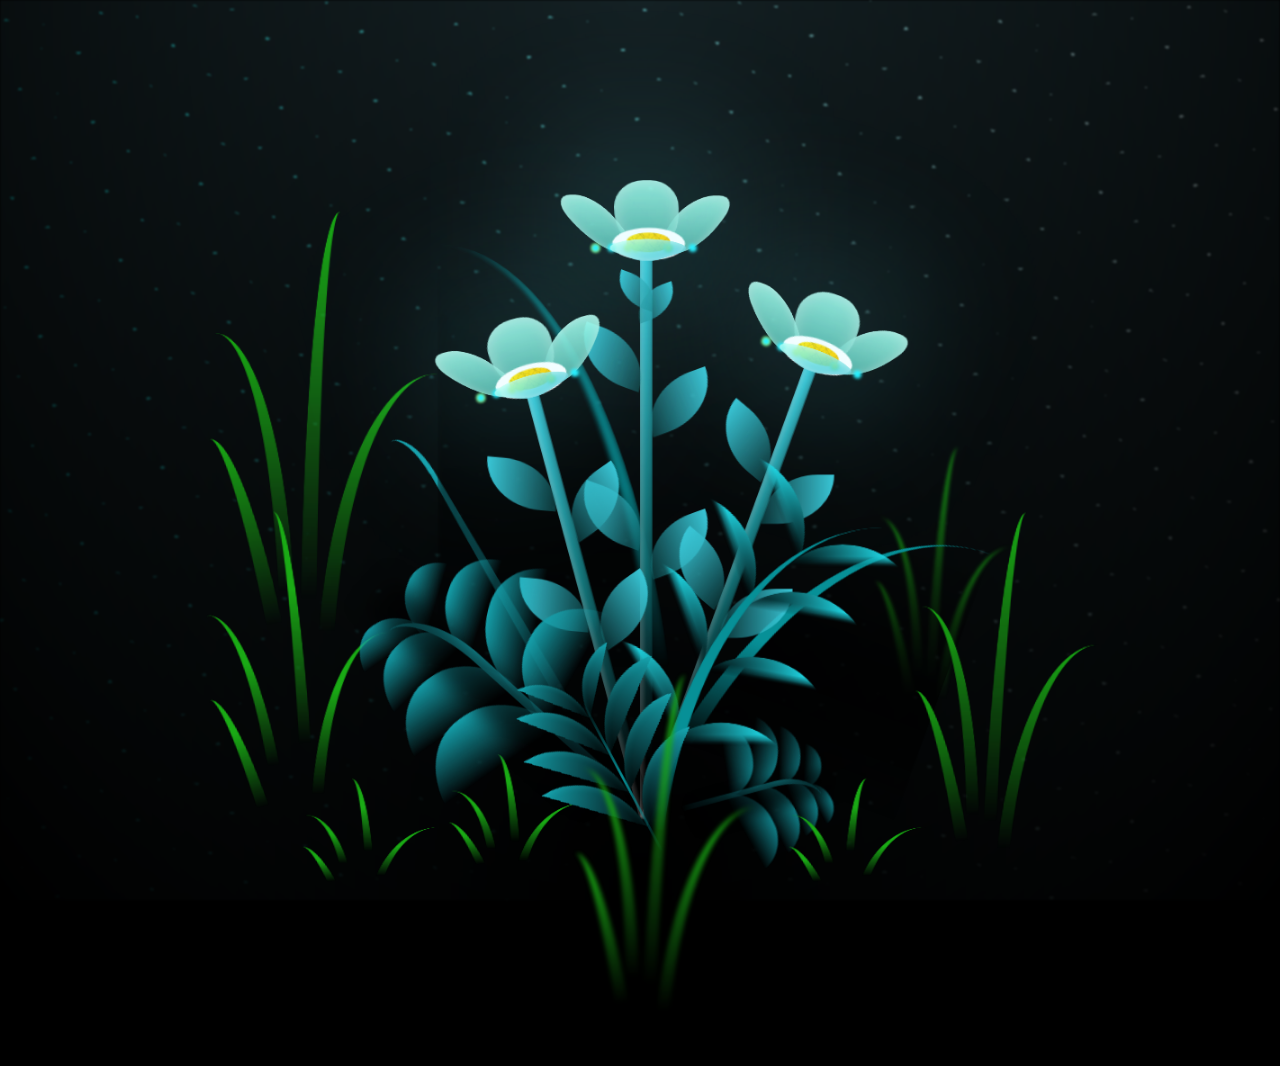
<file: flower.html>
<!DOCTYPE html>
<html lang="en">
<head>
    <meta charset="UTF-8">
    <meta http-equiv="X-UA-Compatible" content="IE=edge">
    <meta name="viewport" content="width=device-width, initial-scale=1.0">
    <link rel="stylesheet" href="css/main.css">
    <link rel="icon" href="img/flowers.png" type="image/x-icon">
    <title>flowers</title>
</head>
<body class="container">
    <div class="night"></div>
    <div class="flowers">
      <div class="flower flower--1">
        <div class="flower__leafs flower__leafs--1">
          <div class="flower__leaf flower__leaf--1"></div>
          <div class="flower__leaf flower__leaf--2"></div>
          <div class="flower__leaf flower__leaf--3"></div>
          <div class="flower__leaf flower__leaf--4"></div>
          <div class="flower__white-circle"></div>
  
          <div class="flower__light flower__light--1"></div>
          <div class="flower__light flower__light--2"></div>
          <div class="flower__light flower__light--3"></div>
          <div class="flower__light flower__light--4"></div>
          <div class="flower__light flower__light--5"></div>
          <div class="flower__light flower__light--6"></div>
          <div class="flower__light flower__light--7"></div>
          <div class="flower__light flower__light--8"></div>
  
        </div>
        <div class="flower__line">
          <div class="flower__line__leaf flower__line__leaf--1"></div>
          <div class="flower__line__leaf flower__line__leaf--2"></div>
          <div class="flower__line__leaf flower__line__leaf--3"></div>
          <div class="flower__line__leaf flower__line__leaf--4"></div>
          <div class="flower__line__leaf flower__line__leaf--5"></div>
          <div class="flower__line__leaf flower__line__leaf--6"></div>
        </div>
      </div>
  
      <div class="flower flower--2">
        <div class="flower__leafs flower__leafs--2">
          <div class="flower__leaf flower__leaf--1"></div>
          <div class="flower__leaf flower__leaf--2"></div>
          <div class="flower__leaf flower__leaf--3"></div>
          <div class="flower__leaf flower__leaf--4"></div>
          <div class="flower__white-circle"></div>
  
          <div class="flower__light flower__light--1"></div>
          <div class="flower__light flower__light--2"></div>
          <div class="flower__light flower__light--3"></div>
          <div class="flower__light flower__light--4"></div>
          <div class="flower__light flower__light--5"></div>
          <div class="flower__light flower__light--6"></div>
          <div class="flower__light flower__light--7"></div>
          <div class="flower__light flower__light--8"></div>
  
        </div>
        <div class="flower__line">
          <div class="flower__line__leaf flower__line__leaf--1"></div>
          <div class="flower__line__leaf flower__line__leaf--2"></div>
          <div class="flower__line__leaf flower__line__leaf--3"></div>
          <div class="flower__line__leaf flower__line__leaf--4"></div>
        </div>
      </div>
  
      <div class="flower flower--3">
        <div class="flower__leafs flower__leafs--3">
          <div class="flower__leaf flower__leaf--1"></div>
          <div class="flower__leaf flower__leaf--2"></div>
          <div class="flower__leaf flower__leaf--3"></div>
          <div class="flower__leaf flower__leaf--4"></div>
          <div class="flower__white-circle"></div>
  
          <div class="flower__light flower__light--1"></div>
          <div class="flower__light flower__light--2"></div>
          <div class="flower__light flower__light--3"></div>
          <div class="flower__light flower__light--4"></div>
          <div class="flower__light flower__light--5"></div>
          <div class="flower__light flower__light--6"></div>
          <div class="flower__light flower__light--7"></div>
          <div class="flower__light flower__light--8"></div>
  
        </div>
        <div class="flower__line">
          <div class="flower__line__leaf flower__line__leaf--1"></div>
          <div class="flower__line__leaf flower__line__leaf--2"></div>
          <div class="flower__line__leaf flower__line__leaf--3"></div>
          <div class="flower__line__leaf flower__line__leaf--4"></div>
        </div>
      </div>
  
      <div class="grow-ans" style="--d:1.2s">
        <div class="flower__g-long">
          <div class="flower__g-long__top"></div>
          <div class="flower__g-long__bottom"></div>
        </div>
      </div>
  
      <div class="growing-grass">
        <div class="flower__grass flower__grass--1">
          <div class="flower__grass--top"></div>
          <div class="flower__grass--bottom"></div>
          <div class="flower__grass__leaf flower__grass__leaf--1"></div>
          <div class="flower__grass__leaf flower__grass__leaf--2"></div>
          <div class="flower__grass__leaf flower__grass__leaf--3"></div>
          <div class="flower__grass__leaf flower__grass__leaf--4"></div>
          <div class="flower__grass__leaf flower__grass__leaf--5"></div>
          <div class="flower__grass__leaf flower__grass__leaf--6"></div>
          <div class="flower__grass__leaf flower__grass__leaf--7"></div>
          <div class="flower__grass__leaf flower__grass__leaf--8"></div>
          <div class="flower__grass__overlay"></div>
        </div>
      </div>
  
      <div class="growing-grass">
        <div class="flower__grass flower__grass--2">
          <div class="flower__grass--top"></div>
          <div class="flower__grass--bottom"></div>
          <div class="flower__grass__leaf flower__grass__leaf--1"></div>
          <div class="flower__grass__leaf flower__grass__leaf--2"></div>
          <div class="flower__grass__leaf flower__grass__leaf--3"></div>
          <div class="flower__grass__leaf flower__grass__leaf--4"></div>
          <div class="flower__grass__leaf flower__grass__leaf--5"></div>
          <div class="flower__grass__leaf flower__grass__leaf--6"></div>
          <div class="flower__grass__leaf flower__grass__leaf--7"></div>
          <div class="flower__grass__leaf flower__grass__leaf--8"></div>
          <div class="flower__grass__overlay"></div>
        </div>
      </div>
  
      <div class="grow-ans" style="--d:2.4s">
        <div class="flower__g-right flower__g-right--1">
          <div class="leaf"></div>
        </div>
      </div>
  
      <div class="grow-ans" style="--d:2.8s">
        <div class="flower__g-right flower__g-right--2">
          <div class="leaf"></div>
        </div>
      </div>
  
      <div class="grow-ans" style="--d:2.8s">
        <div class="flower__g-front">
          <div class="flower__g-front__leaf-wrapper flower__g-front__leaf-wrapper--1">
            <div class="flower__g-front__leaf"></div>
          </div>
          <div class="flower__g-front__leaf-wrapper flower__g-front__leaf-wrapper--2">
            <div class="flower__g-front__leaf"></div>
          </div>
          <div class="flower__g-front__leaf-wrapper flower__g-front__leaf-wrapper--3">
            <div class="flower__g-front__leaf"></div>
          </div>
          <div class="flower__g-front__leaf-wrapper flower__g-front__leaf-wrapper--4">
            <div class="flower__g-front__leaf"></div>
          </div>
          <div class="flower__g-front__leaf-wrapper flower__g-front__leaf-wrapper--5">
            <div class="flower__g-front__leaf"></div>
          </div>
          <div class="flower__g-front__leaf-wrapper flower__g-front__leaf-wrapper--6">
            <div class="flower__g-front__leaf"></div>
          </div>
          <div class="flower__g-front__leaf-wrapper flower__g-front__leaf-wrapper--7">
            <div class="flower__g-front__leaf"></div>
          </div>
          <div class="flower__g-front__leaf-wrapper flower__g-front__leaf-wrapper--8">
            <div class="flower__g-front__leaf"></div>
          </div>
          <div class="flower__g-front__line"></div>
        </div>
      </div>
  
      <div class="grow-ans" style="--d:3.2s">
        <div class="flower__g-fr">
          <div class="leaf"></div>
          <div class="flower__g-fr__leaf flower__g-fr__leaf--1"></div>
          <div class="flower__g-fr__leaf flower__g-fr__leaf--2"></div>
          <div class="flower__g-fr__leaf flower__g-fr__leaf--3"></div>
          <div class="flower__g-fr__leaf flower__g-fr__leaf--4"></div>
          <div class="flower__g-fr__leaf flower__g-fr__leaf--5"></div>
          <div class="flower__g-fr__leaf flower__g-fr__leaf--6"></div>
          <div class="flower__g-fr__leaf flower__g-fr__leaf--7"></div>
          <div class="flower__g-fr__leaf flower__g-fr__leaf--8"></div>
        </div>
      </div>
  
      <div class="long-g long-g--0">
        <div class="grow-ans" style="--d:3s">
          <div class="leaf leaf--0"></div>
        </div>
        <div class="grow-ans" style="--d:2.2s">
          <div class="leaf leaf--1"></div>
        </div>
        <div class="grow-ans" style="--d:3.4s">
          <div class="leaf leaf--2"></div>
        </div>
        <div class="grow-ans" style="--d:3.6s">
          <div class="leaf leaf--3"></div>
        </div>
      </div>
  
      <div class="long-g long-g--1">
        <div class="grow-ans" style="--d:3.6s">
          <div class="leaf leaf--0"></div>
        </div>
        <div class="grow-ans" style="--d:3.8s">
          <div class="leaf leaf--1"></div>
        </div>
        <div class="grow-ans" style="--d:4s">
          <div class="leaf leaf--2"></div>
        </div>
        <div class="grow-ans" style="--d:4.2s">
          <div class="leaf leaf--3"></div>
        </div>
      </div>
  
      <div class="long-g long-g--2">
        <div class="grow-ans" style="--d:4s">
          <div class="leaf leaf--0"></div>
        </div>
        <div class="grow-ans" style="--d:4.2s">
          <div class="leaf leaf--1"></div>
        </div>
        <div class="grow-ans" style="--d:4.4s">
          <div class="leaf leaf--2"></div>
        </div>
        <div class="grow-ans" style="--d:4.6s">
          <div class="leaf leaf--3"></div>
        </div>
      </div>
  
      <div class="long-g long-g--3">
        <div class="grow-ans" style="--d:4s">
          <div class="leaf leaf--0"></div>
        </div>
        <div class="grow-ans" style="--d:4.2s">
          <div class="leaf leaf--1"></div>
        </div>
        <div class="grow-ans" style="--d:3s">
          <div class="leaf leaf--2"></div>
        </div>
        <div class="grow-ans" style="--d:3.6s">
          <div class="leaf leaf--3"></div>
        </div>
      </div>
  
      <div class="long-g long-g--4">
        <div class="grow-ans" style="--d:4s">
          <div class="leaf leaf--0"></div>
        </div>
        <div class="grow-ans" style="--d:4.2s">
          <div class="leaf leaf--1"></div>
        </div>
        <div class="grow-ans" style="--d:3s">
          <div class="leaf leaf--2"></div>
        </div>
        <div class="grow-ans" style="--d:3.6s">
          <div class="leaf leaf--3"></div>
        </div>
      </div>
  
      <div class="long-g long-g--5">
        <div class="grow-ans" style="--d:4s">
          <div class="leaf leaf--0"></div>
        </div>
        <div class="grow-ans" style="--d:4.2s">
          <div class="leaf leaf--1"></div>
        </div>
        <div class="grow-ans" style="--d:3s">
          <div class="leaf leaf--2"></div>
        </div>
        <div class="grow-ans" style="--d:3.6s">
          <div class="leaf leaf--3"></div>
        </div>
      </div>
  
      <div class="long-g long-g--6">
        <div class="grow-ans" style="--d:4.2s">
          <div class="leaf leaf--0"></div>
        </div>
        <div class="grow-ans" style="--d:4.4s">
          <div class="leaf leaf--1"></div>
        </div>
        <div class="grow-ans" style="--d:4.6s">
          <div class="leaf leaf--2"></div>
        </div>
        <div class="grow-ans" style="--d:4.8s">
          <div class="leaf leaf--3"></div>
        </div>
      </div>
  
      <div class="long-g long-g--7">
        <div class="grow-ans" style="--d:3s">
          <div class="leaf leaf--0"></div>
        </div>
        <div class="grow-ans" style="--d:3.2s">
          <div class="leaf leaf--1"></div>
        </div>
        <div class="grow-ans" style="--d:3.5s">
          <div class="leaf leaf--2"></div>
        </div>
        <div class="grow-ans" style="--d:3.6s">
          <div class="leaf leaf--3"></div>
        </div>
      </div>
    </div>
    <script src="main.js"></script>
  </body>
</html>
</file>
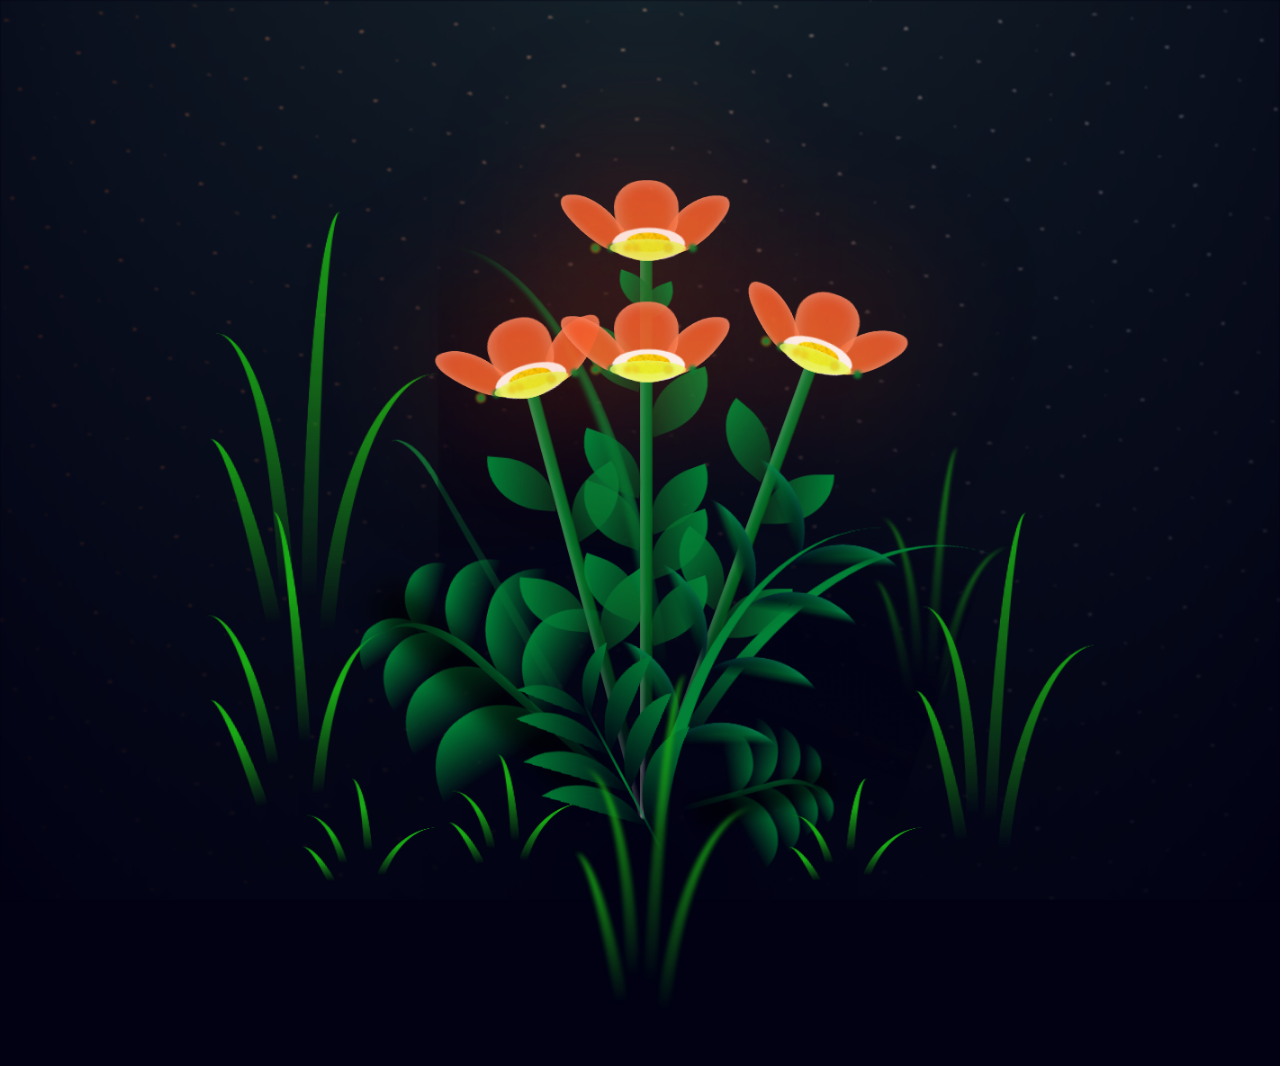
<file: indexfr.html>
<!DOCTYPE html>
<html lang="en" >
<head>
  <meta charset="UTF-8">
  <title>Flores y corazones</title>
  <link rel="stylesheet" href="./stylefr.css">

</head>
<body>
<!-- partial:index.partial.html -->
<body class="container">
  <div class="night"></div>
  <div class="flowers">
    <div class="flower flower--1">
      <div class="flower__leafs flower__leafs--1">
        <div class="flower__leaf flower__leaf--1"></div>
        <div class="flower__leaf flower__leaf--2"></div>
        <div class="flower__leaf flower__leaf--3"></div>
        <div class="flower__leaf flower__leaf--4"></div>
        <div class="flower__white-circle"></div>

        <div class="flower__light flower__light--1"></div>
        <div class="flower__light flower__light--2"></div>
        <div class="flower__light flower__light--3"></div>
        <div class="flower__light flower__light--4"></div>
        <div class="flower__light flower__light--5"></div>
        <div class="flower__light flower__light--6"></div>
        <div class="flower__light flower__light--7"></div>
        <div class="flower__light flower__light--8"></div>

      </div>
      <div class="flower__line">
        <div class="flower__line__leaf flower__line__leaf--1"></div>
        <div class="flower__line__leaf flower__line__leaf--2"></div>
        <div class="flower__line__leaf flower__line__leaf--3"></div>
        <div class="flower__line__leaf flower__line__leaf--4"></div>
        <div class="flower__line__leaf flower__line__leaf--5"></div>
        <div class="flower__line__leaf flower__line__leaf--6"></div>
      </div>
    </div>

    <div class="flower flower--2">
      <div class="flower__leafs flower__leafs--2">
        <div class="flower__leaf flower__leaf--1"></div>
        <div class="flower__leaf flower__leaf--2"></div>
        <div class="flower__leaf flower__leaf--3"></div>
        <div class="flower__leaf flower__leaf--4"></div>
        <div class="flower__white-circle"></div>

        <div class="flower__light flower__light--1"></div>
        <div class="flower__light flower__light--2"></div>
        <div class="flower__light flower__light--3"></div>
        <div class="flower__light flower__light--4"></div>
        <div class="flower__light flower__light--5"></div>
        <div class="flower__light flower__light--6"></div>
        <div class="flower__light flower__light--7"></div>
        <div class="flower__light flower__light--8"></div>

      </div>
      <div class="flower__line">
        <div class="flower__line__leaf flower__line__leaf--1"></div>
        <div class="flower__line__leaf flower__line__leaf--2"></div>
        <div class="flower__line__leaf flower__line__leaf--3"></div>
        <div class="flower__line__leaf flower__line__leaf--4"></div>
      </div>
    </div>

    <div class="flower flower--3">
      <div class="flower__leafs flower__leafs--3">
        <div class="flower__leaf flower__leaf--1"></div>
        <div class="flower__leaf flower__leaf--2"></div>
        <div class="flower__leaf flower__leaf--3"></div>
        <div class="flower__leaf flower__leaf--4"></div>
        <div class="flower__white-circle"></div>

        <div class="flower__light flower__light--1"></div>
        <div class="flower__light flower__light--2"></div>
        <div class="flower__light flower__light--3"></div>
        <div class="flower__light flower__light--4"></div>
        <div class="flower__light flower__light--5"></div>
        <div class="flower__light flower__light--6"></div>
        <div class="flower__light flower__light--7"></div>
        <div class="flower__light flower__light--8"></div>

      </div>
      <div class="flower__line">
        <div class="flower__line__leaf flower__line__leaf--1"></div>
        <div class="flower__line__leaf flower__line__leaf--2"></div>
        <div class="flower__line__leaf flower__line__leaf--3"></div>
        <div class="flower__line__leaf flower__line__leaf--4"></div>
      </div>
    </div>
    <div class="flower flower--4">
      <div class="flower__leafs flower__leafs--3">
        <div class="flower__leaf flower__leaf--1"></div>
        <div class="flower__leaf flower__leaf--2"></div>
        <div class="flower__leaf flower__leaf--3"></div>
        <div class="flower__leaf flower__leaf--4"></div>
        <div class="flower__white-circle"></div>

        <div class="flower__light flower__light--1"></div>
        <div class="flower__light flower__light--2"></div>
        <div class="flower__light flower__light--3"></div>
        <div class="flower__light flower__light--4"></div>
        <div class="flower__light flower__light--5"></div>
        <div class="flower__light flower__light--6"></div>
        <div class="flower__light flower__light--7"></div>
        <div class="flower__light flower__light--8"></div>

      </div>
      <div class="flower__line">
        <div class="flower__line__leaf flower__line__leaf--1"></div>
        <div class="flower__line__leaf flower__line__leaf--2"></div>
        <div class="flower__line__leaf flower__line__leaf--3"></div>
        <div class="flower__line__leaf flower__line__leaf--4"></div>
      </div>
    </div>

    <div class="grow-ans" style="--d:1.2s">
      <div class="flower__g-long">
        <div class="flower__g-long__top"></div>
        <div class="flower__g-long__bottom"></div>
      </div>
    </div>

    <div class="growing-grass">
      <div class="flower__grass flower__grass--1">
        <div class="flower__grass--top"></div>
        <div class="flower__grass--bottom"></div>
        <div class="flower__grass__leaf flower__grass__leaf--1"></div>
        <div class="flower__grass__leaf flower__grass__leaf--2"></div>
        <div class="flower__grass__leaf flower__grass__leaf--3"></div>
        <div class="flower__grass__leaf flower__grass__leaf--4"></div>
        <div class="flower__grass__leaf flower__grass__leaf--5"></div>
        <div class="flower__grass__leaf flower__grass__leaf--6"></div>
        <div class="flower__grass__leaf flower__grass__leaf--7"></div>
        <div class="flower__grass__leaf flower__grass__leaf--8"></div>
        <div class="flower__grass__overlay"></div>
      </div>
    </div>

    <div class="growing-grass">
      <div class="flower__grass flower__grass--2">
        <div class="flower__grass--top"></div>
        <div class="flower__grass--bottom"></div>
        <div class="flower__grass__leaf flower__grass__leaf--1"></div>
        <div class="flower__grass__leaf flower__grass__leaf--2"></div>
        <div class="flower__grass__leaf flower__grass__leaf--3"></div>
        <div class="flower__grass__leaf flower__grass__leaf--4"></div>
        <div class="flower__grass__leaf flower__grass__leaf--5"></div>
        <div class="flower__grass__leaf flower__grass__leaf--6"></div>
        <div class="flower__grass__leaf flower__grass__leaf--7"></div>
        <div class="flower__grass__leaf flower__grass__leaf--8"></div>
        <div class="flower__grass__overlay"></div>
      </div>
    </div>

    <div class="grow-ans" style="--d:2.4s">
      <div class="flower__g-right flower__g-right--1">
        <div class="leaf"></div>
      </div>
    </div>

    <div class="grow-ans" style="--d:2.8s">
      <div class="flower__g-right flower__g-right--2">
        <div class="leaf"></div>
      </div>
    </div>

    <div class="grow-ans" style="--d:2.8s">
      <div class="flower__g-front">
        <div class="flower__g-front__leaf-wrapper flower__g-front__leaf-wrapper--1">
          <div class="flower__g-front__leaf"></div>
        </div>
        <div class="flower__g-front__leaf-wrapper flower__g-front__leaf-wrapper--2">
          <div class="flower__g-front__leaf"></div>
        </div>
        <div class="flower__g-front__leaf-wrapper flower__g-front__leaf-wrapper--3">
          <div class="flower__g-front__leaf"></div>
        </div>
        <div class="flower__g-front__leaf-wrapper flower__g-front__leaf-wrapper--4">
          <div class="flower__g-front__leaf"></div>
        </div>
        <div class="flower__g-front__leaf-wrapper flower__g-front__leaf-wrapper--5">
          <div class="flower__g-front__leaf"></div>
        </div>
        <div class="flower__g-front__leaf-wrapper flower__g-front__leaf-wrapper--6">
          <div class="flower__g-front__leaf"></div>
        </div>
        <div class="flower__g-front__leaf-wrapper flower__g-front__leaf-wrapper--7">
          <div class="flower__g-front__leaf"></div>
        </div>
        <div class="flower__g-front__leaf-wrapper flower__g-front__leaf-wrapper--8">
          <div class="flower__g-front__leaf"></div>
        </div>
        <div class="flower__g-front__line"></div>
      </div>
    </div>

    <div class="grow-ans" style="--d:3.2s">
      <div class="flower__g-fr">
        <div class="leaf"></div>
        <div class="flower__g-fr__leaf flower__g-fr__leaf--1"></div>
        <div class="flower__g-fr__leaf flower__g-fr__leaf--2"></div>
        <div class="flower__g-fr__leaf flower__g-fr__leaf--3"></div>
        <div class="flower__g-fr__leaf flower__g-fr__leaf--4"></div>
        <div class="flower__g-fr__leaf flower__g-fr__leaf--5"></div>
        <div class="flower__g-fr__leaf flower__g-fr__leaf--6"></div>
        <div class="flower__g-fr__leaf flower__g-fr__leaf--7"></div>
        <div class="flower__g-fr__leaf flower__g-fr__leaf--8"></div>
      </div>
    </div>

    <div class="long-g long-g--0">
      <div class="grow-ans" style="--d:3s">
        <div class="leaf leaf--0"></div>
      </div>
      <div class="grow-ans" style="--d:2.2s">
        <div class="leaf leaf--1"></div>
      </div>
      <div class="grow-ans" style="--d:3.4s">
        <div class="leaf leaf--2"></div>
      </div>
      <div class="grow-ans" style="--d:3.6s">
        <div class="leaf leaf--3"></div>
      </div>
    </div>

    <div class="long-g long-g--1">
      <div class="grow-ans" style="--d:3.6s">
        <div class="leaf leaf--0"></div>
      </div>
      <div class="grow-ans" style="--d:3.8s">
        <div class="leaf leaf--1"></div>
      </div>
      <div class="grow-ans" style="--d:4s">
        <div class="leaf leaf--2"></div>
      </div>
      <div class="grow-ans" style="--d:4.2s">
        <div class="leaf leaf--3"></div>
      </div>
    </div>

    <div class="long-g long-g--2">
      <div class="grow-ans" style="--d:4s">
        <div class="leaf leaf--0"></div>
      </div>
      <div class="grow-ans" style="--d:4.2s">
        <div class="leaf leaf--1"></div>
      </div>
      <div class="grow-ans" style="--d:4.4s">
        <div class="leaf leaf--2"></div>
      </div>
      <div class="grow-ans" style="--d:4.6s">
        <div class="leaf leaf--3"></div>
      </div>
    </div>

    <div class="long-g long-g--3">
      <div class="grow-ans" style="--d:4s">
        <div class="leaf leaf--0"></div>
      </div>
      <div class="grow-ans" style="--d:4.2s">
        <div class="leaf leaf--1"></div>
      </div>
      <div class="grow-ans" style="--d:3s">
        <div class="leaf leaf--2"></div>
      </div>
      <div class="grow-ans" style="--d:3.6s">
        <div class="leaf leaf--3"></div>
      </div>
    </div>

    <div class="long-g long-g--4">
      <div class="grow-ans" style="--d:4s">
        <div class="leaf leaf--0"></div>
      </div>
      <div class="grow-ans" style="--d:4.2s">
        <div class="leaf leaf--1"></div>
      </div>
      <div class="grow-ans" style="--d:3s">
        <div class="leaf leaf--2"></div>
      </div>
      <div class="grow-ans" style="--d:3.6s">
        <div class="leaf leaf--3"></div>
      </div>
    </div>

    <div class="long-g long-g--5">
      <div class="grow-ans" style="--d:4s">
        <div class="leaf leaf--0"></div>
      </div>
      <div class="grow-ans" style="--d:4.2s">
        <div class="leaf leaf--1"></div>
      </div>
      <div class="grow-ans" style="--d:3s">
        <div class="leaf leaf--2"></div>
      </div>
      <div class="grow-ans" style="--d:3.6s">
        <div class="leaf leaf--3"></div>
      </div>
    </div>

    <div class="long-g long-g--6">
      <div class="grow-ans" style="--d:4.2s">
        <div class="leaf leaf--0"></div>
      </div>
      <div class="grow-ans" style="--d:4.4s">
        <div class="leaf leaf--1"></div>
      </div>
      <div class="grow-ans" style="--d:4.6s">
        <div class="leaf leaf--2"></div>
      </div>
      <div class="grow-ans" style="--d:4.8s">
        <div class="leaf leaf--3"></div>
      </div>
    </div>

    <div class="long-g long-g--7">
      <div class="grow-ans" style="--d:3s">
        <div class="leaf leaf--0"></div>
      </div>
      <div class="grow-ans" style="--d:3.2s">
        <div class="leaf leaf--1"></div>
      </div>
      <div class="grow-ans" style="--d:3.5s">
        <div class="leaf leaf--2"></div>
      </div>
      <div class="grow-ans" style="--d:3.6s">
        <div class="leaf leaf--3"></div>
      </div>
    </div>
  </div>
  <script src="main.js"></script>
  <div class="bubbles">
    <div class="bubble"><svg class="heart" viewBox="0 0 32 32">
        <title>heart22</title>
        <path d="M23.6 2c-3.363 0-6.258 2.736-7.599 5.594-1.342-2.858-4.237-5.594-7.601-5.594-4.637 0-8.4 3.764-8.4 8.401 0 9.433 9.516 11.906 16.001 21.232 6.13-9.268 15.999-12.1 15.999-21.232 0-4.637-3.763-8.401-8.4-8.401z"></path>
      </svg>
    </div>
    <div class="bubble"><svg class="heart" viewBox="0 0 32 32">
        <title>heart22</title>
        <path d="M23.6 2c-3.363 0-6.258 2.736-7.599 5.594-1.342-2.858-4.237-5.594-7.601-5.594-4.637 0-8.4 3.764-8.4 8.401 0 9.433 9.516 11.906 16.001 21.232 6.13-9.268 15.999-12.1 15.999-21.232 0-4.637-3.763-8.401-8.4-8.401z"></path>
      </svg>
    </div>
    <div class="bubble"><svg class="heart" viewBox="0 0 32 32">
        <title>heart22</title>
        <path d="M23.6 2c-3.363 0-6.258 2.736-7.599 5.594-1.342-2.858-4.237-5.594-7.601-5.594-4.637 0-8.4 3.764-8.4 8.401 0 9.433 9.516 11.906 16.001 21.232 6.13-9.268 15.999-12.1 15.999-21.232 0-4.637-3.763-8.401-8.4-8.401z"></path>
      </svg>
    </div>
    <div class="bubble"><svg class="heart" viewBox="0 0 32 32">
        <title>heart22</title>
        <path d="M23.6 2c-3.363 0-6.258 2.736-7.599 5.594-1.342-2.858-4.237-5.594-7.601-5.594-4.637 0-8.4 3.764-8.4 8.401 0 9.433 9.516 11.906 16.001 21.232 6.13-9.268 15.999-12.1 15.999-21.232 0-4.637-3.763-8.401-8.4-8.401z"></path>
      </svg>
    </div>
    <div class="bubble"><svg class="heart" viewBox="0 0 32 32">
        <title>heart22</title>
        <path d="M23.6 2c-3.363 0-6.258 2.736-7.599 5.594-1.342-2.858-4.237-5.594-7.601-5.594-4.637 0-8.4 3.764-8.4 8.401 0 9.433 9.516 11.906 16.001 21.232 6.13-9.268 15.999-12.1 15.999-21.232 0-4.637-3.763-8.401-8.4-8.401z"></path>
      </svg>
    </div>
    <div class="bubble"><svg class="heart" viewBox="0 0 32 32">
        <title>heart22</title>
        <path d="M23.6 2c-3.363 0-6.258 2.736-7.599 5.594-1.342-2.858-4.237-5.594-7.601-5.594-4.637 0-8.4 3.764-8.4 8.401 0 9.433 9.516 11.906 16.001 21.232 6.13-9.268 15.999-12.1 15.999-21.232 0-4.637-3.763-8.401-8.4-8.401z"></path>
      </svg>
    </div>
    <div class="bubble"><svg class="heart" viewBox="0 0 32 32">
        <title>heart22</title>
        <path d="M23.6 2c-3.363 0-6.258 2.736-7.599 5.594-1.342-2.858-4.237-5.594-7.601-5.594-4.637 0-8.4 3.764-8.4 8.401 0 9.433 9.516 11.906 16.001 21.232 6.13-9.268 15.999-12.1 15.999-21.232 0-4.637-3.763-8.401-8.4-8.401z"></path>
      </svg>
    </div>
    <div class="bubble"><svg class="heart" viewBox="0 0 32 32">
        <title>heart22</title>
        <path d="M23.6 2c-3.363 0-6.258 2.736-7.599 5.594-1.342-2.858-4.237-5.594-7.601-5.594-4.637 0-8.4 3.764-8.4 8.401 0 9.433 9.516 11.906 16.001 21.232 6.13-9.268 15.999-12.1 15.999-21.232 0-4.637-3.763-8.401-8.4-8.401z"></path>
      </svg>
    </div>
    <div class="bubble"><svg class="heart" viewBox="0 0 32 32">
        <title>heart22</title>
        <path d="M23.6 2c-3.363 0-6.258 2.736-7.599 5.594-1.342-2.858-4.237-5.594-7.601-5.594-4.637 0-8.4 3.764-8.4 8.401 0 9.433 9.516 11.906 16.001 21.232 6.13-9.268 15.999-12.1 15.999-21.232 0-4.637-3.763-8.401-8.4-8.401z"></path>
      </svg>
    </div>
    <div class="bubble"><svg class="heart" viewBox="0 0 32 32">
        <title>heart22</title>
        <path d="M23.6 2c-3.363 0-6.258 2.736-7.599 5.594-1.342-2.858-4.237-5.594-7.601-5.594-4.637 0-8.4 3.764-8.4 8.401 0 9.433 9.516 11.906 16.001 21.232 6.13-9.268 15.999-12.1 15.999-21.232 0-4.637-3.763-8.401-8.4-8.401z"></path>
      </svg>
    </div>
    <div class="bubble"><svg class="heart" viewBox="0 0 32 32">
        <title>heart22</title>
        <path d="M23.6 2c-3.363 0-6.258 2.736-7.599 5.594-1.342-2.858-4.237-5.594-7.601-5.594-4.637 0-8.4 3.764-8.4 8.401 0 9.433 9.516 11.906 16.001 21.232 6.13-9.268 15.999-12.1 15.999-21.232 0-4.637-3.763-8.401-8.4-8.401z"></path>
      </svg>
    </div>
    <div class="bubble"><svg class="heart" viewBox="0 0 32 32">
        <title>heart22</title>
        <path d="M23.6 2c-3.363 0-6.258 2.736-7.599 5.594-1.342-2.858-4.237-5.594-7.601-5.594-4.637 0-8.4 3.764-8.4 8.401 0 9.433 9.516 11.906 16.001 21.232 6.13-9.268 15.999-12.1 15.999-21.232 0-4.637-3.763-8.401-8.4-8.401z"></path>
      </svg>
    </div>
    <div class="bubble"><svg class="heart" viewBox="0 0 32 32">
        <title>heart22</title>
        <path d="M23.6 2c-3.363 0-6.258 2.736-7.599 5.594-1.342-2.858-4.237-5.594-7.601-5.594-4.637 0-8.4 3.764-8.4 8.401 0 9.433 9.516 11.906 16.001 21.232 6.13-9.268 15.999-12.1 15.999-21.232 0-4.637-3.763-8.401-8.4-8.401z"></path>
      </svg>
    </div>
    <div class="bubble"><svg class="heart" viewBox="0 0 32 32">
        <title>heart22</title>
        <path d="M23.6 2c-3.363 0-6.258 2.736-7.599 5.594-1.342-2.858-4.237-5.594-7.601-5.594-4.637 0-8.4 3.764-8.4 8.401 0 9.433 9.516 11.906 16.001 21.232 6.13-9.268 15.999-12.1 15.999-21.232 0-4.637-3.763-8.401-8.4-8.401z"></path>
      </svg>
    </div>
    <div class="bubble"><svg class="heart" viewBox="0 0 32 32">
        <title>heart22</title>
        <path d="M23.6 2c-3.363 0-6.258 2.736-7.599 5.594-1.342-2.858-4.237-5.594-7.601-5.594-4.637 0-8.4 3.764-8.4 8.401 0 9.433 9.516 11.906 16.001 21.232 6.13-9.268 15.999-12.1 15.999-21.232 0-4.637-3.763-8.401-8.4-8.401z"></path>
      </svg>
    </div>
    <div class="bubble"><svg class="heart" viewBox="0 0 32 32">
        <title>heart22</title>
        <path d="M23.6 2c-3.363 0-6.258 2.736-7.599 5.594-1.342-2.858-4.237-5.594-7.601-5.594-4.637 0-8.4 3.764-8.4 8.401 0 9.433 9.516 11.906 16.001 21.232 6.13-9.268 15.999-12.1 15.999-21.232 0-4.637-3.763-8.401-8.4-8.401z"></path>
      </svg>
    </div>
    <div class="bubble"><svg class="heart" viewBox="0 0 32 32">
        <title>heart22</title>
        <path d="M23.6 2c-3.363 0-6.258 2.736-7.599 5.594-1.342-2.858-4.237-5.594-7.601-5.594-4.637 0-8.4 3.764-8.4 8.401 0 9.433 9.516 11.906 16.001 21.232 6.13-9.268 15.999-12.1 15.999-21.232 0-4.637-3.763-8.401-8.4-8.401z"></path>
      </svg>
    </div>
    <div class="bubble"><svg class="heart" viewBox="0 0 32 32">
        <title>heart22</title>
        <path d="M23.6 2c-3.363 0-6.258 2.736-7.599 5.594-1.342-2.858-4.237-5.594-7.601-5.594-4.637 0-8.4 3.764-8.4 8.401 0 9.433 9.516 11.906 16.001 21.232 6.13-9.268 15.999-12.1 15.999-21.232 0-4.637-3.763-8.401-8.4-8.401z"></path>
      </svg>
    </div>
    <div class="bubble"><svg class="heart" viewBox="0 0 32 32">
        <title>heart22</title>
        <path d="M23.6 2c-3.363 0-6.258 2.736-7.599 5.594-1.342-2.858-4.237-5.594-7.601-5.594-4.637 0-8.4 3.764-8.4 8.401 0 9.433 9.516 11.906 16.001 21.232 6.13-9.268 15.999-12.1 15.999-21.232 0-4.637-3.763-8.401-8.4-8.401z"></path>
      </svg>
    </div>
    <div class="bubble"><svg class="heart" viewBox="0 0 32 32">
        <title>heart22</title>
        <path d="M23.6 2c-3.363 0-6.258 2.736-7.599 5.594-1.342-2.858-4.237-5.594-7.601-5.594-4.637 0-8.4 3.764-8.4 8.401 0 9.433 9.516 11.906 16.001 21.232 6.13-9.268 15.999-12.1 15.999-21.232 0-4.637-3.763-8.401-8.4-8.401z"></path>
      </svg>
</body>
<!-- partial -->
  <script  src="./scriptfr.js"></script>

</body>
</html>
</file>
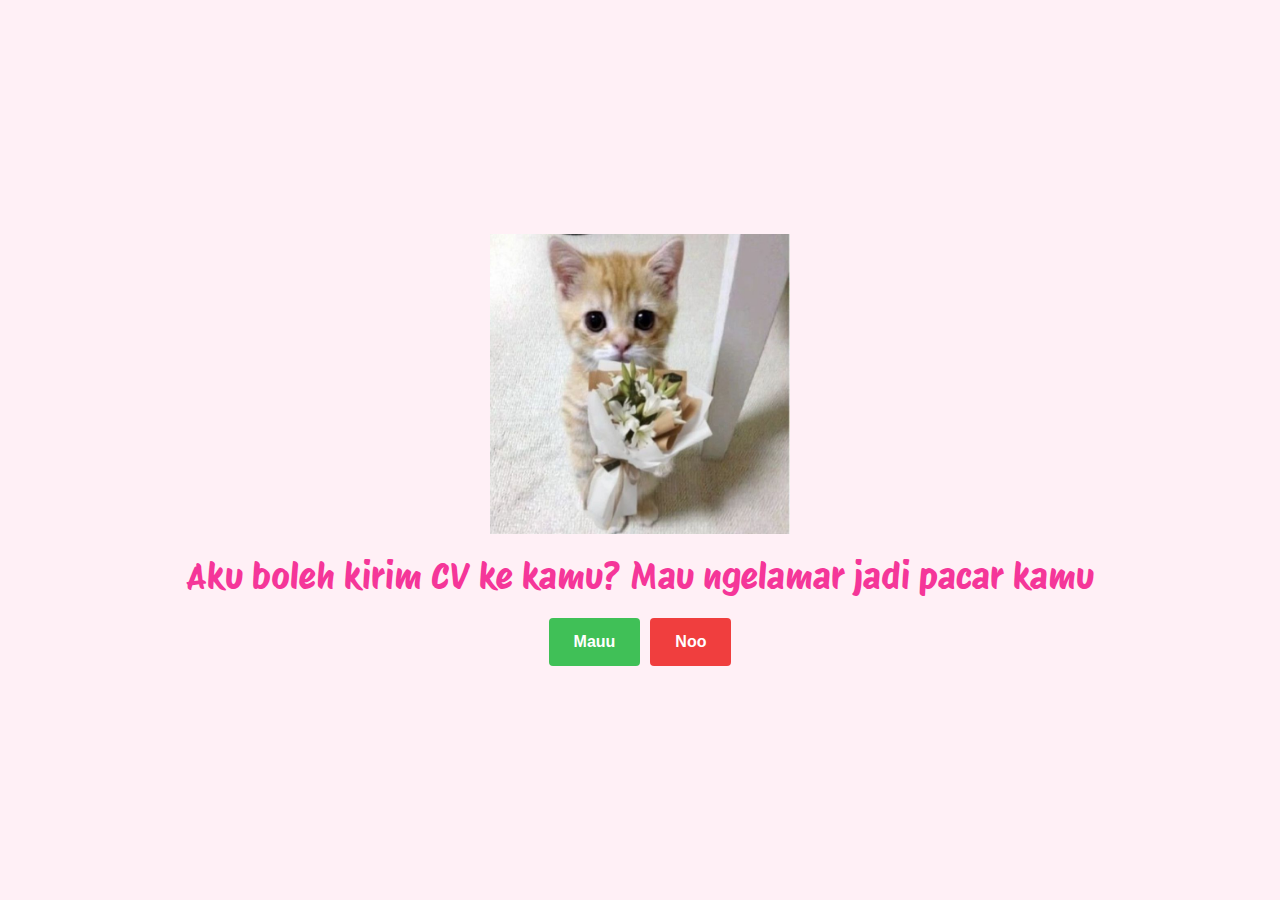
<file: valentine.html>
<!DOCTYPE html>
<html lang="en">
  <head>
    <meta charset="UTF-8" />
    <meta name="viewport" content="width=device-width, initial-scale=1.0" />
    <link rel="preconnect" href="https://fonts.googleapis.com" />
    <link rel="preconnect" href="https://fonts.gstatic.com" crossorigin />
    <link
      href="https://fonts.googleapis.com/css2?family=Protest+Riot&display=swap"
      rel="stylesheet"
    />
    <link rel="stylesheet" href="styleva.css" />
    <title>Valentine</title>
  </head>
  <body>
    <main class="container">
      <img class="cat-img" src="img/cat-0.jpg" alt="Picture of a cat" />
      <p class="title">Aku boleh kirim CV ke kamu? Mau ngelamar jadi pacar kamu</p>
      <div class="buttons">
        <button type="button" class="btn btn--yes">Mauu</button>
        <button type="button" class="btn btn--no">Noo</button>
      </div>
    </main>

    <script type="module" src="scriptva.js"></script>
  </body>
</html>
</file>
<file: css/main.css>
*,
*::after,
*::before {
  padding: 0;
  margin: 0;
  box-sizing: border-box;
}

:root {
  --dark-color: #000;
}

body {
  display: flex;
  align-items: flex-end;
  justify-content: center;
  min-height: 100vh;
  background-color: var(--dark-color);
  overflow: hidden;
  perspective: 1000px;
}

.night {
  position: fixed;
  left: 50%;
  top: 0;
  transform: translateX(-50%);
  width: 100%;
  height: 100%;
  filter: blur(0.1vmin);
  background-image: radial-gradient(ellipse at top, transparent 0%, var(--dark-color)), radial-gradient(ellipse at bottom, var(--dark-color), rgba(145, 233, 255, 0.2)), repeating-linear-gradient(220deg, rgb(0, 0, 0) 0px, rgb(0, 0, 0) 19px, transparent 19px, transparent 22px), repeating-linear-gradient(189deg, rgb(0, 0, 0) 0px, rgb(0, 0, 0) 19px, transparent 19px, transparent 22px), repeating-linear-gradient(148deg, rgb(0, 0, 0) 0px, rgb(0, 0, 0) 19px, transparent 19px, transparent 22px), linear-gradient(90deg, rgb(0, 255, 250), rgb(240, 240, 240));
}

.flowers {
  position: relative;
  transform: scale(0.9);
}

.flower {
  position: absolute;
  bottom: 10vmin;
  transform-origin: bottom center;
  z-index: 10;
  --fl-speed: 0.8s;
}
.flower--1 {
  -webkit-animation: moving-flower-1 4s linear infinite;
          animation: moving-flower-1 4s linear infinite;
}
.flower--1 .flower__line {
  height: 70vmin;
  -webkit-animation-delay: 0.3s;
          animation-delay: 0.3s;
}
.flower--1 .flower__line__leaf--1 {
  -webkit-animation: blooming-leaf-right var(--fl-speed) 1.6s backwards;
          animation: blooming-leaf-right var(--fl-speed) 1.6s backwards;
}
.flower--1 .flower__line__leaf--2 {
  -webkit-animation: blooming-leaf-right var(--fl-speed) 1.4s backwards;
          animation: blooming-leaf-right var(--fl-speed) 1.4s backwards;
}
.flower--1 .flower__line__leaf--3 {
  -webkit-animation: blooming-leaf-left var(--fl-speed) 1.2s backwards;
          animation: blooming-leaf-left var(--fl-speed) 1.2s backwards;
}
.flower--1 .flower__line__leaf--4 {
  -webkit-animation: blooming-leaf-left var(--fl-speed) 1s backwards;
          animation: blooming-leaf-left var(--fl-speed) 1s backwards;
}
.flower--1 .flower__line__leaf--5 {
  -webkit-animation: blooming-leaf-right var(--fl-speed) 1.8s backwards;
          animation: blooming-leaf-right var(--fl-speed) 1.8s backwards;
}
.flower--1 .flower__line__leaf--6 {
  -webkit-animation: blooming-leaf-left var(--fl-speed) 2s backwards;
          animation: blooming-leaf-left var(--fl-speed) 2s backwards;
}
.flower--2 {
  left: 50%;
  transform: rotate(20deg);
  -webkit-animation: moving-flower-2 4s linear infinite;
          animation: moving-flower-2 4s linear infinite;
}
.flower--2 .flower__line {
  height: 60vmin;
  -webkit-animation-delay: 0.6s;
          animation-delay: 0.6s;
}
.flower--2 .flower__line__leaf--1 {
  -webkit-animation: blooming-leaf-right var(--fl-speed) 1.9s backwards;
          animation: blooming-leaf-right var(--fl-speed) 1.9s backwards;
}
.flower--2 .flower__line__leaf--2 {
  -webkit-animation: blooming-leaf-right var(--fl-speed) 1.7s backwards;
          animation: blooming-leaf-right var(--fl-speed) 1.7s backwards;
}
.flower--2 .flower__line__leaf--3 {
  -webkit-animation: blooming-leaf-left var(--fl-speed) 1.5s backwards;
          animation: blooming-leaf-left var(--fl-speed) 1.5s backwards;
}
.flower--2 .flower__line__leaf--4 {
  -webkit-animation: blooming-leaf-left var(--fl-speed) 1.3s backwards;
          animation: blooming-leaf-left var(--fl-speed) 1.3s backwards;
}
.flower--3 {
  left: 50%;
  transform: rotate(-15deg);
  -webkit-animation: moving-flower-3 4s linear infinite;
          animation: moving-flower-3 4s linear infinite;
}
.flower--3 .flower__line {
  -webkit-animation-delay: 0.9s;
          animation-delay: 0.9s;
}
.flower--3 .flower__line__leaf--1 {
  -webkit-animation: blooming-leaf-right var(--fl-speed) 2.5s backwards;
          animation: blooming-leaf-right var(--fl-speed) 2.5s backwards;
}
.flower--3 .flower__line__leaf--2 {
  -webkit-animation: blooming-leaf-right var(--fl-speed) 2.3s backwards;
          animation: blooming-leaf-right var(--fl-speed) 2.3s backwards;
}
.flower--3 .flower__line__leaf--3 {
  -webkit-animation: blooming-leaf-left var(--fl-speed) 2.1s backwards;
          animation: blooming-leaf-left var(--fl-speed) 2.1s backwards;
}
.flower--3 .flower__line__leaf--4 {
  -webkit-animation: blooming-leaf-left var(--fl-speed) 1.9s backwards;
          animation: blooming-leaf-left var(--fl-speed) 1.9s backwards;
}
.flower__leafs {
  position: relative;
  -webkit-animation: blooming-flower 2s backwards;
          animation: blooming-flower 2s backwards;
}
.flower__leafs--1 {
  -webkit-animation-delay: 1.1s;
          animation-delay: 1.1s;
}
.flower__leafs--2 {
  -webkit-animation-delay: 1.4s;
          animation-delay: 1.4s;
}
.flower__leafs--3 {
  -webkit-animation-delay: 1.7s;
          animation-delay: 1.7s;
}
.flower__leafs::after {
  content: "";
  position: absolute;
  left: 0;
  top: 0;
  transform: translate(-50%, -100%);
  width: 8vmin;
  height: 8vmin;
  background-color: #6bf0ff;
  filter: blur(10vmin);
}
.flower__leaf {
  position: absolute;
  bottom: 0;
  left: 50%;
  width: 8vmin;
  height: 11vmin;
  border-radius: 51% 49% 47% 53%/44% 45% 55% 69%;
  background-color: #a7ffee;
  background-image: linear-gradient(to top, #54b8aa, #a7ffee);
  transform-origin: bottom center;
  opacity: 0.9;
  box-shadow: inset 0 0 2vmin rgba(255, 255, 255, 0.5);
}
.flower__leaf--1 {
  transform: translate(-10%, 1%) rotateY(40deg) rotateX(-50deg);
}
.flower__leaf--2 {
  transform: translate(-50%, -4%) rotateX(40deg);
}
.flower__leaf--3 {
  transform: translate(-90%, 0%) rotateY(45deg) rotateX(50deg);
}
.flower__leaf--4 {
  width: 8vmin;
  height: 8vmin;
  transform-origin: bottom left;
  border-radius: 4vmin 10vmin 4vmin 4vmin;
  transform: translate(0%, 18%) rotateX(70deg) rotate(-43deg);
  background-image: linear-gradient(to top, #39c6d6, #a7ffee);
  z-index: 1;
  opacity: 0.8;
}
.flower__white-circle {
  position: absolute;
  left: -3.5vmin;
  top: -3vmin;
  width: 9vmin;
  height: 4vmin;
  border-radius: 50%;
  background-color: #fff;
}
.flower__white-circle::after {
  content: "";
  position: absolute;
  left: 50%;
  top: 45%;
  transform: translate(-50%, -50%);
  width: 60%;
  height: 60%;
  border-radius: inherit;
  background-image: repeating-linear-gradient(135deg, rgba(0, 0, 0, 0.03) 0px, rgba(0, 0, 0, 0.03) 1px, transparent 1px, transparent 12px), repeating-linear-gradient(45deg, rgba(0, 0, 0, 0.03) 0px, rgba(0, 0, 0, 0.03) 1px, transparent 1px, transparent 12px), repeating-linear-gradient(67.5deg, rgba(0, 0, 0, 0.03) 0px, rgba(0, 0, 0, 0.03) 1px, transparent 1px, transparent 12px), repeating-linear-gradient(135deg, rgba(0, 0, 0, 0.03) 0px, rgba(0, 0, 0, 0.03) 1px, transparent 1px, transparent 12px), repeating-linear-gradient(45deg, rgba(0, 0, 0, 0.03) 0px, rgba(0, 0, 0, 0.03) 1px, transparent 1px, transparent 12px), repeating-linear-gradient(112.5deg, rgba(0, 0, 0, 0.03) 0px, rgba(0, 0, 0, 0.03) 1px, transparent 1px, transparent 12px), repeating-linear-gradient(112.5deg, rgba(0, 0, 0, 0.03) 0px, rgba(0, 0, 0, 0.03) 1px, transparent 1px, transparent 12px), repeating-linear-gradient(45deg, rgba(0, 0, 0, 0.03) 0px, rgba(0, 0, 0, 0.03) 1px, transparent 1px, transparent 12px), repeating-linear-gradient(22.5deg, rgba(0, 0, 0, 0.03) 0px, rgba(0, 0, 0, 0.03) 1px, transparent 1px, transparent 12px), repeating-linear-gradient(45deg, rgba(0, 0, 0, 0.03) 0px, rgba(0, 0, 0, 0.03) 1px, transparent 1px, transparent 12px), repeating-linear-gradient(22.5deg, rgba(0, 0, 0, 0.03) 0px, rgba(0, 0, 0, 0.03) 1px, transparent 1px, transparent 12px), repeating-linear-gradient(135deg, rgba(0, 0, 0, 0.03) 0px, rgba(0, 0, 0, 0.03) 1px, transparent 1px, transparent 12px), repeating-linear-gradient(157.5deg, rgba(0, 0, 0, 0.03) 0px, rgba(0, 0, 0, 0.03) 1px, transparent 1px, transparent 12px), repeating-linear-gradient(67.5deg, rgba(0, 0, 0, 0.03) 0px, rgba(0, 0, 0, 0.03) 1px, transparent 1px, transparent 12px), repeating-linear-gradient(67.5deg, rgba(0, 0, 0, 0.03) 0px, rgba(0, 0, 0, 0.03) 1px, transparent 1px, transparent 12px), linear-gradient(90deg, rgb(255, 235, 18), rgb(255, 206, 0));
}
.flower__line {
  height: 55vmin;
  width: 1.5vmin;
  background-image: linear-gradient(to left, rgba(0, 0, 0, 0.2), transparent, rgba(255, 255, 255, 0.2)), linear-gradient(to top, transparent 10%, #14757a, #39c6d6);
  box-shadow: inset 0 0 2px rgba(0, 0, 0, 0.5);
  -webkit-animation: grow-flower-tree 4s backwards;
          animation: grow-flower-tree 4s backwards;
}
.flower__line__leaf {
  --w: 7vmin;
  --h: calc(var(--w) + 2vmin);
  position: absolute;
  top: 20%;
  left: 90%;
  width: var(--w);
  height: var(--h);
  border-top-right-radius: var(--h);
  border-bottom-left-radius: var(--h);
  background-image: linear-gradient(to top, rgba(20, 117, 122, 0.4), #39c6d6);
}
.flower__line__leaf--1 {
  transform: rotate(70deg) rotateY(30deg);
}
.flower__line__leaf--2 {
  top: 45%;
  transform: rotate(70deg) rotateY(30deg);
}
.flower__line__leaf--3, .flower__line__leaf--4, .flower__line__leaf--6 {
  border-top-right-radius: 0;
  border-bottom-left-radius: 0;
  border-top-left-radius: var(--h);
  border-bottom-right-radius: var(--h);
  left: -460%;
  top: 12%;
  transform: rotate(-70deg) rotateY(30deg);
}
.flower__line__leaf--4 {
  top: 40%;
}
.flower__line__leaf--5 {
  top: 0;
  transform-origin: left;
  transform: rotate(70deg) rotateY(30deg) scale(0.6);
}
.flower__line__leaf--6 {
  top: -2%;
  left: -450%;
  transform-origin: right;
  transform: rotate(-70deg) rotateY(30deg) scale(0.6);
}
.flower__light {
  position: absolute;
  bottom: 0vmin;
  width: 1vmin;
  height: 1vmin;
  background-color: rgb(255, 251, 0);
  border-radius: 50%;
  filter: blur(0.2vmin);
  -webkit-animation: light-ans 4s linear infinite backwards;
          animation: light-ans 4s linear infinite backwards;
}
.flower__light:nth-child(odd) {
  background-color: #23f0ff;
}
.flower__light--1 {
  left: -2vmin;
  -webkit-animation-delay: 1s;
          animation-delay: 1s;
}
.flower__light--2 {
  left: 3vmin;
  -webkit-animation-delay: 0.5s;
          animation-delay: 0.5s;
}
.flower__light--3 {
  left: -6vmin;
  -webkit-animation-delay: 0.3s;
          animation-delay: 0.3s;
}
.flower__light--4 {
  left: 6vmin;
  -webkit-animation-delay: 0.9s;
          animation-delay: 0.9s;
}
.flower__light--5 {
  left: -1vmin;
  -webkit-animation-delay: 1.5s;
          animation-delay: 1.5s;
}
.flower__light--6 {
  left: -4vmin;
  -webkit-animation-delay: 3s;
          animation-delay: 3s;
}
.flower__light--7 {
  left: 3vmin;
  -webkit-animation-delay: 2s;
          animation-delay: 2s;
}
.flower__light--8 {
  left: -6vmin;
  -webkit-animation-delay: 3.5s;
          animation-delay: 3.5s;
}
.flower__grass {
  --c: #159faa;
  --line-w: 1.5vmin;
  position: absolute;
  bottom: 12vmin;
  left: -7vmin;
  display: flex;
  flex-direction: column;
  align-items: flex-end;
  z-index: 20;
  transform-origin: bottom center;
  transform: rotate(-48deg) rotateY(40deg);
}
.flower__grass--1 {
  -webkit-animation: moving-grass 2s linear infinite;
          animation: moving-grass 2s linear infinite;
}
.flower__grass--2 {
  left: 2vmin;
  bottom: 10vmin;
  transform: scale(0.5) rotate(75deg) rotateX(10deg) rotateY(-200deg);
  opacity: 0.8;
  z-index: 0;
  -webkit-animation: moving-grass--2 1.5s linear infinite;
          animation: moving-grass--2 1.5s linear infinite;
}
.flower__grass--top {
  width: 7vmin;
  height: 10vmin;
  border-top-right-radius: 100%;
  border-right: var(--line-w) solid var(--c);
  transform-origin: bottom center;
  transform: rotate(-2deg);
}
.flower__grass--bottom {
  margin-top: -2px;
  width: var(--line-w);
  height: 25vmin;
  background-image: linear-gradient(to top, transparent, var(--c));
}
.flower__grass__leaf {
  --size: 10vmin;
  position: absolute;
  width: calc(var(--size) * 2.1);
  height: var(--size);
  border-top-left-radius: var(--size);
  border-top-right-radius: var(--size);
  background-image: linear-gradient(to top, transparent, transparent 30%, var(--c));
  z-index: 100;
}
.flower__grass__leaf--1 {
  top: -6%;
  left: 30%;
  --size: 6vmin;
  transform: rotate(-20deg);
  -webkit-animation: growing-grass-ans--1 2s 2.6s backwards;
          animation: growing-grass-ans--1 2s 2.6s backwards;
}
@-webkit-keyframes growing-grass-ans--1 {
  0% {
    transform-origin: bottom left;
    transform: rotate(-20deg) scale(0);
  }
}
@keyframes growing-grass-ans--1 {
  0% {
    transform-origin: bottom left;
    transform: rotate(-20deg) scale(0);
  }
}
.flower__grass__leaf--2 {
  top: -5%;
  left: -110%;
  --size: 6vmin;
  transform: rotate(10deg);
  -webkit-animation: growing-grass-ans--2 2s 2.4s linear backwards;
          animation: growing-grass-ans--2 2s 2.4s linear backwards;
}
@-webkit-keyframes growing-grass-ans--2 {
  0% {
    transform-origin: bottom right;
    transform: rotate(10deg) scale(0);
  }
}
@keyframes growing-grass-ans--2 {
  0% {
    transform-origin: bottom right;
    transform: rotate(10deg) scale(0);
  }
}
.flower__grass__leaf--3 {
  top: 5%;
  left: 60%;
  --size: 8vmin;
  transform: rotate(-18deg) rotateX(-20deg);
  -webkit-animation: growing-grass-ans--3 2s 2.2s linear backwards;
          animation: growing-grass-ans--3 2s 2.2s linear backwards;
}
@-webkit-keyframes growing-grass-ans--3 {
  0% {
    transform-origin: bottom left;
    transform: rotate(-18deg) rotateX(-20deg) scale(0);
  }
}
@keyframes growing-grass-ans--3 {
  0% {
    transform-origin: bottom left;
    transform: rotate(-18deg) rotateX(-20deg) scale(0);
  }
}
.flower__grass__leaf--4 {
  top: 6%;
  left: -135%;
  --size: 8vmin;
  transform: rotate(2deg);
  -webkit-animation: growing-grass-ans--4 2s 2s linear backwards;
          animation: growing-grass-ans--4 2s 2s linear backwards;
}
@-webkit-keyframes growing-grass-ans--4 {
  0% {
    transform-origin: bottom right;
    transform: rotate(2deg) scale(0);
  }
}
@keyframes growing-grass-ans--4 {
  0% {
    transform-origin: bottom right;
    transform: rotate(2deg) scale(0);
  }
}
.flower__grass__leaf--5 {
  top: 20%;
  left: 60%;
  --size: 10vmin;
  transform: rotate(-24deg) rotateX(-20deg);
  -webkit-animation: growing-grass-ans--5 2s 1.8s linear backwards;
          animation: growing-grass-ans--5 2s 1.8s linear backwards;
}
@-webkit-keyframes growing-grass-ans--5 {
  0% {
    transform-origin: bottom left;
    transform: rotate(-24deg) rotateX(-20deg) scale(0);
  }
}
@keyframes growing-grass-ans--5 {
  0% {
    transform-origin: bottom left;
    transform: rotate(-24deg) rotateX(-20deg) scale(0);
  }
}
.flower__grass__leaf--6 {
  top: 22%;
  left: -180%;
  --size: 10vmin;
  transform: rotate(10deg);
  -webkit-animation: growing-grass-ans--6 2s 1.6s linear backwards;
          animation: growing-grass-ans--6 2s 1.6s linear backwards;
}
@-webkit-keyframes growing-grass-ans--6 {
  0% {
    transform-origin: bottom right;
    transform: rotate(10deg) scale(0);
  }
}
@keyframes growing-grass-ans--6 {
  0% {
    transform-origin: bottom right;
    transform: rotate(10deg) scale(0);
  }
}
.flower__grass__leaf--7 {
  top: 39%;
  left: 70%;
  --size: 10vmin;
  transform: rotate(-10deg);
  -webkit-animation: growing-grass-ans--7 2s 1.4s linear backwards;
          animation: growing-grass-ans--7 2s 1.4s linear backwards;
}
@-webkit-keyframes growing-grass-ans--7 {
  0% {
    transform-origin: bottom left;
    transform: rotate(-10deg) scale(0);
  }
}
@keyframes growing-grass-ans--7 {
  0% {
    transform-origin: bottom left;
    transform: rotate(-10deg) scale(0);
  }
}
.flower__grass__leaf--8 {
  top: 40%;
  left: -215%;
  --size: 11vmin;
  transform: rotate(10deg);
  -webkit-animation: growing-grass-ans--8 2s 1.2s linear backwards;
          animation: growing-grass-ans--8 2s 1.2s linear backwards;
}
@-webkit-keyframes growing-grass-ans--8 {
  0% {
    transform-origin: bottom right;
    transform: rotate(10deg) scale(0);
  }
}
@keyframes growing-grass-ans--8 {
  0% {
    transform-origin: bottom right;
    transform: rotate(10deg) scale(0);
  }
}
.flower__grass__overlay {
  position: absolute;
  top: -10%;
  right: 0%;
  width: 100%;
  height: 100%;
  background-color: rgba(0, 0, 0, 0.6);
  filter: blur(1.5vmin);
  z-index: 100;
}
.flower__g-long {
  --w: 2vmin;
  --h: 6vmin;
  --c: #159faa;
  position: absolute;
  bottom: 10vmin;
  left: -3vmin;
  transform-origin: bottom center;
  transform: rotate(-30deg) rotateY(-20deg);
  display: flex;
  flex-direction: column;
  align-items: flex-end;
  -webkit-animation: flower-g-long-ans 3s linear infinite;
          animation: flower-g-long-ans 3s linear infinite;
}
@-webkit-keyframes flower-g-long-ans {
  0%, 100% {
    transform: rotate(-30deg) rotateY(-20deg);
  }
  50% {
    transform: rotate(-32deg) rotateY(-20deg);
  }
}
@keyframes flower-g-long-ans {
  0%, 100% {
    transform: rotate(-30deg) rotateY(-20deg);
  }
  50% {
    transform: rotate(-32deg) rotateY(-20deg);
  }
}
.flower__g-long__top {
  top: calc(var(--h) * -1);
  width: calc(var(--w) + 1vmin);
  height: var(--h);
  border-top-right-radius: 100%;
  border-right: 0.7vmin solid var(--c);
  transform: translate(-0.7vmin, 1vmin);
}
.flower__g-long__bottom {
  width: var(--w);
  height: 50vmin;
  transform-origin: bottom center;
  background-image: linear-gradient(to top, transparent 30%, var(--c));
  box-shadow: inset 0 0 2px rgba(0, 0, 0, 0.5);
  -webkit-clip-path: polygon(35% 0, 65% 1%, 100% 100%, 0% 100%);
          clip-path: polygon(35% 0, 65% 1%, 100% 100%, 0% 100%);
}
.flower__g-right {
  position: absolute;
  bottom: 6vmin;
  left: -2vmin;
  transform-origin: bottom left;
  transform: rotate(20deg);
}
.flower__g-right .leaf {
  width: 30vmin;
  height: 50vmin;
  border-top-left-radius: 100%;
  border-left: 2vmin solid #079097;
  background-image: linear-gradient(to bottom, transparent, var(--dark-color) 60%);
  -webkit-mask-image: linear-gradient(to top, transparent 30%, #079097 60%);
}
.flower__g-right--1 {
  -webkit-animation: flower-g-right-ans 2.5s linear infinite;
          animation: flower-g-right-ans 2.5s linear infinite;
}
.flower__g-right--2 {
  left: 5vmin;
  transform: rotateY(-180deg);
  -webkit-animation: flower-g-right-ans--2 3s linear infinite;
          animation: flower-g-right-ans--2 3s linear infinite;
}
.flower__g-right--2 .leaf {
  height: 75vmin;
  filter: blur(0.3vmin);
  opacity: 0.8;
}
@-webkit-keyframes flower-g-right-ans {
  0%, 100% {
    transform: rotate(20deg);
  }
  50% {
    transform: rotate(24deg) rotateX(-20deg);
  }
}
@keyframes flower-g-right-ans {
  0%, 100% {
    transform: rotate(20deg);
  }
  50% {
    transform: rotate(24deg) rotateX(-20deg);
  }
}
@-webkit-keyframes flower-g-right-ans--2 {
  0%, 100% {
    transform: rotateY(-180deg) rotate(0deg) rotateX(-20deg);
  }
  50% {
    transform: rotateY(-180deg) rotate(6deg) rotateX(-20deg);
  }
}
@keyframes flower-g-right-ans--2 {
  0%, 100% {
    transform: rotateY(-180deg) rotate(0deg) rotateX(-20deg);
  }
  50% {
    transform: rotateY(-180deg) rotate(6deg) rotateX(-20deg);
  }
}
.flower__g-front {
  position: absolute;
  bottom: 6vmin;
  left: 2.5vmin;
  z-index: 100;
  transform-origin: bottom center;
  transform: rotate(-28deg) rotateY(30deg) scale(1.04);
  -webkit-animation: flower__g-front-ans 2s linear infinite;
          animation: flower__g-front-ans 2s linear infinite;
}
@-webkit-keyframes flower__g-front-ans {
  0%, 100% {
    transform: rotate(-28deg) rotateY(30deg) scale(1.04);
  }
  50% {
    transform: rotate(-35deg) rotateY(40deg) scale(1.04);
  }
}
@keyframes flower__g-front-ans {
  0%, 100% {
    transform: rotate(-28deg) rotateY(30deg) scale(1.04);
  }
  50% {
    transform: rotate(-35deg) rotateY(40deg) scale(1.04);
  }
}
.flower__g-front__line {
  width: 0.3vmin;
  height: 20vmin;
  background-image: linear-gradient(to top, transparent, #079097, transparent 100%);
  position: relative;
}
.flower__g-front__leaf-wrapper {
  position: absolute;
  top: 0;
  left: 0;
  transform-origin: bottom left;
  transform: rotate(10deg);
}
.flower__g-front__leaf-wrapper:nth-child(even) {
  left: 0vmin;
  transform: rotateY(-180deg) rotate(5deg);
  -webkit-animation: flower__g-front__leaf-left-ans 1s ease-in backwards;
          animation: flower__g-front__leaf-left-ans 1s ease-in backwards;
}
.flower__g-front__leaf-wrapper:nth-child(odd) {
  -webkit-animation: flower__g-front__leaf-ans 1s ease-in backwards;
          animation: flower__g-front__leaf-ans 1s ease-in backwards;
}
.flower__g-front__leaf-wrapper--1 {
  top: -8vmin;
  transform: scale(0.7);
  -webkit-animation: flower__g-front__leaf-ans 1s 5.5s ease-in backwards !important;
          animation: flower__g-front__leaf-ans 1s 5.5s ease-in backwards !important;
}
.flower__g-front__leaf-wrapper--2 {
  top: -8vmin;
  transform: rotateY(-180deg) scale(0.7) !important;
  -webkit-animation: flower__g-front__leaf-left-ans-2 1s 4.6s ease-in backwards !important;
          animation: flower__g-front__leaf-left-ans-2 1s 4.6s ease-in backwards !important;
}
.flower__g-front__leaf-wrapper--3 {
  top: -3vmin;
  -webkit-animation: flower__g-front__leaf-ans 1s 4.6s ease-in backwards;
          animation: flower__g-front__leaf-ans 1s 4.6s ease-in backwards;
}
.flower__g-front__leaf-wrapper--4 {
  top: -3vmin;
  transform: rotateY(-180deg) scale(0.9) !important;
  -webkit-animation: flower__g-front__leaf-left-ans-2 1s 4.6s ease-in backwards !important;
          animation: flower__g-front__leaf-left-ans-2 1s 4.6s ease-in backwards !important;
}
@-webkit-keyframes flower__g-front__leaf-left-ans-2 {
  0% {
    transform: rotateY(-180deg) scale(0);
  }
}
@keyframes flower__g-front__leaf-left-ans-2 {
  0% {
    transform: rotateY(-180deg) scale(0);
  }
}
.flower__g-front__leaf-wrapper--5, .flower__g-front__leaf-wrapper--6 {
  top: 2vmin;
}
.flower__g-front__leaf-wrapper--7, .flower__g-front__leaf-wrapper--8 {
  top: 6.5vmin;
}
.flower__g-front__leaf-wrapper--2 {
  -webkit-animation-delay: 5.2s !important;
          animation-delay: 5.2s !important;
}
.flower__g-front__leaf-wrapper--3 {
  -webkit-animation-delay: 4.9s !important;
          animation-delay: 4.9s !important;
}
.flower__g-front__leaf-wrapper--5 {
  -webkit-animation-delay: 4.3s !important;
          animation-delay: 4.3s !important;
}
.flower__g-front__leaf-wrapper--6 {
  -webkit-animation-delay: 4.1s !important;
          animation-delay: 4.1s !important;
}
.flower__g-front__leaf-wrapper--7 {
  -webkit-animation-delay: 3.8s !important;
          animation-delay: 3.8s !important;
}
.flower__g-front__leaf-wrapper--8 {
  -webkit-animation-delay: 3.5s !important;
          animation-delay: 3.5s !important;
}
@-webkit-keyframes flower__g-front__leaf-ans {
  0% {
    transform: rotate(10deg) scale(0);
  }
}
@keyframes flower__g-front__leaf-ans {
  0% {
    transform: rotate(10deg) scale(0);
  }
}
@-webkit-keyframes flower__g-front__leaf-left-ans {
  0% {
    transform: rotateY(-180deg) rotate(5deg) scale(0);
  }
}
@keyframes flower__g-front__leaf-left-ans {
  0% {
    transform: rotateY(-180deg) rotate(5deg) scale(0);
  }
}
.flower__g-front__leaf {
  width: 10vmin;
  height: 10vmin;
  border-radius: 100% 0% 0% 100%/100% 100% 0% 0%;
  box-shadow: inset 0 2px 1vmin hsla(184deg, 97%, 58%, 0.2);
  background-image: linear-gradient(to bottom left, transparent, var(--dark-color)), linear-gradient(to bottom right, #159faa 50%, transparent 50%, transparent);
  -webkit-mask-image: linear-gradient(to bottom right, #159faa 50%, transparent 50%, transparent);
  mask-image: linear-gradient(to bottom right, #159faa 50%, transparent 50%, transparent);
}
.flower__g-fr {
  position: absolute;
  bottom: -4vmin;
  left: vmin;
  transform-origin: bottom left;
  z-index: 10;
  -webkit-animation: flower__g-fr-ans 2s linear infinite;
          animation: flower__g-fr-ans 2s linear infinite;
}
@-webkit-keyframes flower__g-fr-ans {
  0%, 100% {
    transform: rotate(2deg);
  }
  50% {
    transform: rotate(4deg);
  }
}
@keyframes flower__g-fr-ans {
  0%, 100% {
    transform: rotate(2deg);
  }
  50% {
    transform: rotate(4deg);
  }
}
.flower__g-fr .leaf {
  width: 30vmin;
  height: 50vmin;
  border-top-left-radius: 100%;
  border-left: 2vmin solid #079097;
  -webkit-mask-image: linear-gradient(to top, transparent 25%, #079097 50%);
  position: relative;
  z-index: 1;
}
.flower__g-fr__leaf {
  position: absolute;
  top: 0;
  left: 0;
  width: 10vmin;
  height: 10vmin;
  border-radius: 100% 0% 0% 100%/100% 100% 0% 0%;
  box-shadow: inset 0 2px 1vmin hsla(184deg, 97%, 58%, 0.2);
  background-image: linear-gradient(to bottom left, transparent, var(--dark-color) 98%), linear-gradient(to bottom right, #23f0ff 45%, transparent 50%, transparent);
  -webkit-mask-image: linear-gradient(135deg, #159faa 40%, transparent 50%, transparent);
}
.flower__g-fr__leaf--1 {
  left: 20vmin;
  transform: rotate(45deg);
  -webkit-animation: flower__g-fr-leaft-ans-1 0.5s 5.2s linear backwards;
          animation: flower__g-fr-leaft-ans-1 0.5s 5.2s linear backwards;
}
@-webkit-keyframes flower__g-fr-leaft-ans-1 {
  0% {
    transform-origin: left;
    transform: rotate(45deg) scale(0);
  }
}
@keyframes flower__g-fr-leaft-ans-1 {
  0% {
    transform-origin: left;
    transform: rotate(45deg) scale(0);
  }
}
.flower__g-fr__leaf--2 {
  left: 12vmin;
  top: -7vmin;
  transform: rotate(25deg) rotateY(-180deg);
  -webkit-animation: flower__g-fr-leaft-ans-6 0.5s 5s linear backwards;
          animation: flower__g-fr-leaft-ans-6 0.5s 5s linear backwards;
}
.flower__g-fr__leaf--3 {
  left: 15vmin;
  top: 6vmin;
  transform: rotate(55deg);
  -webkit-animation: flower__g-fr-leaft-ans-5 0.5s 4.8s linear backwards;
          animation: flower__g-fr-leaft-ans-5 0.5s 4.8s linear backwards;
}
.flower__g-fr__leaf--4 {
  left: 6vmin;
  top: -2vmin;
  transform: rotate(25deg) rotateY(-180deg);
  -webkit-animation: flower__g-fr-leaft-ans-6 0.5s 4.6s linear backwards;
          animation: flower__g-fr-leaft-ans-6 0.5s 4.6s linear backwards;
}
.flower__g-fr__leaf--5 {
  left: 10vmin;
  top: 14vmin;
  transform: rotate(55deg);
  -webkit-animation: flower__g-fr-leaft-ans-5 0.5s 4.4s linear backwards;
          animation: flower__g-fr-leaft-ans-5 0.5s 4.4s linear backwards;
}
@-webkit-keyframes flower__g-fr-leaft-ans-5 {
  0% {
    transform-origin: left;
    transform: rotate(55deg) scale(0);
  }
}
@keyframes flower__g-fr-leaft-ans-5 {
  0% {
    transform-origin: left;
    transform: rotate(55deg) scale(0);
  }
}
.flower__g-fr__leaf--6 {
  left: 0vmin;
  top: 6vmin;
  transform: rotate(25deg) rotateY(-180deg);
  -webkit-animation: flower__g-fr-leaft-ans-6 0.5s 4.2s linear backwards;
          animation: flower__g-fr-leaft-ans-6 0.5s 4.2s linear backwards;
}
@-webkit-keyframes flower__g-fr-leaft-ans-6 {
  0% {
    transform-origin: right;
    transform: rotate(25deg) rotateY(-180deg) scale(0);
  }
}
@keyframes flower__g-fr-leaft-ans-6 {
  0% {
    transform-origin: right;
    transform: rotate(25deg) rotateY(-180deg) scale(0);
  }
}
.flower__g-fr__leaf--7 {
  left: 5vmin;
  top: 22vmin;
  transform: rotate(45deg);
  -webkit-animation: flower__g-fr-leaft-ans-7 0.5s 4s linear backwards;
          animation: flower__g-fr-leaft-ans-7 0.5s 4s linear backwards;
}
@-webkit-keyframes flower__g-fr-leaft-ans-7 {
  0% {
    transform-origin: left;
    transform: rotate(45deg) scale(0);
  }
}
@keyframes flower__g-fr-leaft-ans-7 {
  0% {
    transform-origin: left;
    transform: rotate(45deg) scale(0);
  }
}
.flower__g-fr__leaf--8 {
  left: -4vmin;
  top: 15vmin;
  transform: rotate(15deg) rotateY(-180deg);
  -webkit-animation: flower__g-fr-leaft-ans-8 0.5s 3.8s linear backwards;
          animation: flower__g-fr-leaft-ans-8 0.5s 3.8s linear backwards;
}
@-webkit-keyframes flower__g-fr-leaft-ans-8 {
  0% {
    transform-origin: right;
    transform: rotate(15deg) rotateY(-180deg) scale(0);
  }
}
@keyframes flower__g-fr-leaft-ans-8 {
  0% {
    transform-origin: right;
    transform: rotate(15deg) rotateY(-180deg) scale(0);
  }
}

.long-g {
  position: absolute;
  bottom: 25vmin;
  left: -42vmin;
  transform-origin: bottom left;
}
.long-g--1 {
  bottom: 0vmin;
  transform: scale(0.8) rotate(-5deg);
}
.long-g--1 .leaf {
  -webkit-mask-image: linear-gradient(to top, transparent 40%, #079097 80%) !important;
}
.long-g--1 .leaf--1 {
  --w: 5vmin;
  --h: 60vmin;
  left: -2vmin;
  transform: rotate(3deg) rotateY(-180deg);
}
.long-g--2, .long-g--3 {
  bottom: -3vmin;
  left: -35vmin;
  transform-origin: center;
  transform: scale(0.6) rotateX(60deg);
}
.long-g--2 .leaf, .long-g--3 .leaf {
  -webkit-mask-image: linear-gradient(to top, transparent 50%, #079097 80%) !important;
}
.long-g--2 .leaf--1, .long-g--3 .leaf--1 {
  left: -1vmin;
  transform: rotateY(-180deg);
}
.long-g--3 {
  left: -17vmin;
  bottom: 0vmin;
}
.long-g--3 .leaf {
  -webkit-mask-image: linear-gradient(to top, transparent 40%, #079097 80%) !important;
}
.long-g--4 {
  left: 25vmin;
  bottom: -3vmin;
  transform-origin: center;
  transform: scale(0.6) rotateX(60deg);
}
.long-g--4 .leaf {
  -webkit-mask-image: linear-gradient(to top, transparent 50%, #079097 80%) !important;
}
.long-g--5 {
  left: 42vmin;
  bottom: 0vmin;
  transform: scale(0.8) rotate(2deg);
}
.long-g--6 {
  left: 0vmin;
  bottom: -20vmin;
  z-index: 100;
  filter: blur(0.3vmin);
  transform: scale(0.8) rotate(2deg);
}
.long-g--7 {
  left: 35vmin;
  bottom: 20vmin;
  z-index: -1;
  filter: blur(0.3vmin);
  transform: scale(0.6) rotate(2deg);
  opacity: 0.7;
}
.long-g .leaf {
  --w: 15vmin;
  --h: 40vmin;
  --c: #1aaa15;
  position: absolute;
  bottom: 0;
  width: var(--w);
  height: var(--h);
  border-top-left-radius: 100%;
  border-left: 2vmin solid var(--c);
  -webkit-mask-image: linear-gradient(to top, transparent 20%, var(--dark-color));
  transform-origin: bottom center;
}
.long-g .leaf--0 {
  left: 2vmin;
  -webkit-animation: leaf-ans-1 4s linear infinite;
          animation: leaf-ans-1 4s linear infinite;
}
.long-g .leaf--1 {
  --w: 5vmin;
  --h: 60vmin;
  -webkit-animation: leaf-ans-1 4s linear infinite;
          animation: leaf-ans-1 4s linear infinite;
}
.long-g .leaf--2 {
  --w: 10vmin;
  --h: 40vmin;
  left: -0.5vmin;
  bottom: 5vmin;
  transform-origin: bottom left;
  transform: rotateY(-180deg);
  -webkit-animation: leaf-ans-2 3s linear infinite;
          animation: leaf-ans-2 3s linear infinite;
}
.long-g .leaf--3 {
  --w: 5vmin;
  --h: 30vmin;
  left: -1vmin;
  bottom: 3.2vmin;
  transform-origin: bottom left;
  transform: rotate(-10deg) rotateY(-180deg);
  -webkit-animation: leaf-ans-3 3s linear infinite;
          animation: leaf-ans-3 3s linear infinite;
}

@-webkit-keyframes leaf-ans-1 {
  0%, 100% {
    transform: rotate(-5deg) scale(1);
  }
  50% {
    transform: rotate(5deg) scale(1.1);
  }
}

@keyframes leaf-ans-1 {
  0%, 100% {
    transform: rotate(-5deg) scale(1);
  }
  50% {
    transform: rotate(5deg) scale(1.1);
  }
}
@-webkit-keyframes leaf-ans-2 {
  0%, 100% {
    transform: rotateY(-180deg) rotate(5deg);
  }
  50% {
    transform: rotateY(-180deg) rotate(0deg) scale(1.1);
  }
}
@keyframes leaf-ans-2 {
  0%, 100% {
    transform: rotateY(-180deg) rotate(5deg);
  }
  50% {
    transform: rotateY(-180deg) rotate(0deg) scale(1.1);
  }
}
@-webkit-keyframes leaf-ans-3 {
  0%, 100% {
    transform: rotate(-10deg) rotateY(-180deg);
  }
  50% {
    transform: rotate(-20deg) rotateY(-180deg);
  }
}
@keyframes leaf-ans-3 {
  0%, 100% {
    transform: rotate(-10deg) rotateY(-180deg);
  }
  50% {
    transform: rotate(-20deg) rotateY(-180deg);
  }
}
.grow-ans {
  -webkit-animation: grow-ans 2s var(--d) backwards;
          animation: grow-ans 2s var(--d) backwards;
}

@-webkit-keyframes grow-ans {
  0% {
    transform: scale(0);
    opacity: 0;
  }
}

@keyframes grow-ans {
  0% {
    transform: scale(0);
    opacity: 0;
  }
}
@-webkit-keyframes light-ans {
  0% {
    opacity: 0;
    transform: translateY(0vmin);
  }
  25% {
    opacity: 1;
    transform: translateY(-5vmin) translateX(-2vmin);
  }
  50% {
    opacity: 1;
    transform: translateY(-15vmin) translateX(2vmin);
    filter: blur(0.2vmin);
  }
  75% {
    transform: translateY(-20vmin) translateX(-2vmin);
    filter: blur(0.2vmin);
  }
  100% {
    transform: translateY(-30vmin);
    opacity: 0;
    filter: blur(1vmin);
  }
}
@keyframes light-ans {
  0% {
    opacity: 0;
    transform: translateY(0vmin);
  }
  25% {
    opacity: 1;
    transform: translateY(-5vmin) translateX(-2vmin);
  }
  50% {
    opacity: 1;
    transform: translateY(-15vmin) translateX(2vmin);
    filter: blur(0.2vmin);
  }
  75% {
    transform: translateY(-20vmin) translateX(-2vmin);
    filter: blur(0.2vmin);
  }
  100% {
    transform: translateY(-30vmin);
    opacity: 0;
    filter: blur(1vmin);
  }
}
@-webkit-keyframes moving-flower-1 {
  0%, 100% {
    transform: rotate(2deg);
  }
  50% {
    transform: rotate(-2deg);
  }
}
@keyframes moving-flower-1 {
  0%, 100% {
    transform: rotate(2deg);
  }
  50% {
    transform: rotate(-2deg);
  }
}
@-webkit-keyframes moving-flower-2 {
  0%, 100% {
    transform: rotate(18deg);
  }
  50% {
    transform: rotate(14deg);
  }
}
@keyframes moving-flower-2 {
  0%, 100% {
    transform: rotate(18deg);
  }
  50% {
    transform: rotate(14deg);
  }
}
@-webkit-keyframes moving-flower-3 {
  0%, 100% {
    transform: rotate(-18deg);
  }
  50% {
    transform: rotate(-20deg) rotateY(-10deg);
  }
}
@keyframes moving-flower-3 {
  0%, 100% {
    transform: rotate(-18deg);
  }
  50% {
    transform: rotate(-20deg) rotateY(-10deg);
  }
}
@-webkit-keyframes blooming-leaf-right {
  0% {
    transform-origin: left;
    transform: rotate(70deg) rotateY(30deg) scale(0);
  }
}
@keyframes blooming-leaf-right {
  0% {
    transform-origin: left;
    transform: rotate(70deg) rotateY(30deg) scale(0);
  }
}
@-webkit-keyframes blooming-leaf-left {
  0% {
    transform-origin: right;
    transform: rotate(-70deg) rotateY(30deg) scale(0);
  }
}
@keyframes blooming-leaf-left {
  0% {
    transform-origin: right;
    transform: rotate(-70deg) rotateY(30deg) scale(0);
  }
}
@-webkit-keyframes grow-flower-tree {
  0% {
    height: 0;
    border-radius: 1vmin;
  }
}
@keyframes grow-flower-tree {
  0% {
    height: 0;
    border-radius: 1vmin;
  }
}
@-webkit-keyframes blooming-flower {
  0% {
    transform: scale(0);
  }
}
@keyframes blooming-flower {
  0% {
    transform: scale(0);
  }
}
@-webkit-keyframes moving-grass {
  0%, 100% {
    transform: rotate(-48deg) rotateY(40deg);
  }
  50% {
    transform: rotate(-50deg) rotateY(40deg);
  }
}
@keyframes moving-grass {
  0%, 100% {
    transform: rotate(-48deg) rotateY(40deg);
  }
  50% {
    transform: rotate(-50deg) rotateY(40deg);
  }
}
@-webkit-keyframes moving-grass--2 {
  0%, 100% {
    transform: scale(0.5) rotate(75deg) rotateX(10deg) rotateY(-200deg);
  }
  50% {
    transform: scale(0.5) rotate(79deg) rotateX(10deg) rotateY(-200deg);
  }
}
@keyframes moving-grass--2 {
  0%, 100% {
    transform: scale(0.5) rotate(75deg) rotateX(10deg) rotateY(-200deg);
  }
  50% {
    transform: scale(0.5) rotate(79deg) rotateX(10deg) rotateY(-200deg);
  }
}
.growing-grass {
  -webkit-animation: growing-grass-ans 1s 2s backwards;
          animation: growing-grass-ans 1s 2s backwards;
}

@-webkit-keyframes growing-grass-ans {
  0% {
    transform: scale(0);
  }
}

@keyframes growing-grass-ans {
  0% {
    transform: scale(0);
  }
}
.container * {
  -webkit-animation-play-state: paused !important;
          animation-play-state: paused !important;
}/*# sourceMappingURL=main.css.map */
</file>
<file: stylefr.css>
*,
*::after,
*::before {
  padding: 0;
  margin: 0;
  box-sizing: border-box;
}

:root {
  --dark-color: #010113;
}

body {
  display: flex;
  align-items: flex-end;
  justify-content: center;
  min-height: 100vh;
  background-color: var(--dark-color);
  overflow: hidden;
  perspective: 1000px;
}
.night {
  position: fixed;
  left: 50%;
  top: 0;
  transform: translateX(-50%);
  width: 100%;
  height: 100%;
  filter: blur(0.1vmin);
  background-image: radial-gradient(
      ellipse at top,
      transparent 0%,
      var(--dark-color)
    ),
    radial-gradient(
      ellipse at bottom,
      var(--dark-color),
      rgba(145, 233, 255, 0.2)
    ),
    repeating-linear-gradient(
      220deg,
      rgb(0, 0, 0) 0px,
      rgb(0, 0, 0) 19px,
      transparent 19px,
      transparent 22px
    ),
    repeating-linear-gradient(
      189deg,
      rgb(0, 0, 0) 0px,
      rgb(0, 0, 0) 19px,
      transparent 19px,
      transparent 22px
    ),
    repeating-linear-gradient(
      148deg,
      rgb(0, 0, 0) 0px,
      rgb(0, 0, 0) 19px,
      transparent 19px,
      transparent 22px
    ),
    linear-gradient(90deg, rgb(255, 94, 0), rgb(240, 240, 240));
}

.flowers {
  position: relative;
  transform: scale(0.9);
}

.flower {
  position: absolute;
  bottom: 10vmin;
  transform-origin: bottom center;
  z-index: 10;
  --fl-speed: 0.8s;
}
.flower--1 {
  -webkit-animation: moving-flower-1 4s linear infinite;
  animation: moving-flower-1 4s linear infinite;
}
.flower--1 .flower__line {
  height: 70vmin;
  -webkit-animation-delay: 0.3s;
  animation-delay: 0.3s;
}
.flower--1 .flower__line__leaf--1 {
  -webkit-animation: blooming-leaf-right var(--fl-speed) 1.6s backwards;
  animation: blooming-leaf-right var(--fl-speed) 1.6s backwards;
}
.flower--1 .flower__line__leaf--2 {
  -webkit-animation: blooming-leaf-right var(--fl-speed) 1.4s backwards;
  animation: blooming-leaf-right var(--fl-speed) 1.4s backwards;
}
.flower--1 .flower__line__leaf--3 {
  -webkit-animation: blooming-leaf-left var(--fl-speed) 1.2s backwards;
  animation: blooming-leaf-left var(--fl-speed) 1.2s backwards;
}
.flower--1 .flower__line__leaf--4 {
  -webkit-animation: blooming-leaf-left var(--fl-speed) 1s backwards;
  animation: blooming-leaf-left var(--fl-speed) 1s backwards;
}
.flower--1 .flower__line__leaf--5 {
  -webkit-animation: blooming-leaf-right var(--fl-speed) 1.8s backwards;
  animation: blooming-leaf-right var(--fl-speed) 1.8s backwards;
}
.flower--1 .flower__line__leaf--6 {
  -webkit-animation: blooming-leaf-left var(--fl-speed) 2s backwards;
  animation: blooming-leaf-left var(--fl-speed) 2s backwards;
}
.flower--2 {
  left: 50%;
  transform: rotate(20deg);
  -webkit-animation: moving-flower-2 4s linear infinite;
  animation: moving-flower-2 4s linear infinite;
}
.flower--2 .flower__line {
  height: 60vmin;
  -webkit-animation-delay: 0.6s;
  animation-delay: 0.6s;
}
.flower--2 .flower__line__leaf--1 {
  -webkit-animation: blooming-leaf-right var(--fl-speed) 1.9s backwards;
  animation: blooming-leaf-right var(--fl-speed) 1.9s backwards;
}
.flower--2 .flower__line__leaf--2 {
  -webkit-animation: blooming-leaf-right var(--fl-speed) 1.7s backwards;
  animation: blooming-leaf-right var(--fl-speed) 1.7s backwards;
}
.flower--2 .flower__line__leaf--3 {
  -webkit-animation: blooming-leaf-left var(--fl-speed) 1.5s backwards;
  animation: blooming-leaf-left var(--fl-speed) 1.5s backwards;
}
.flower--2 .flower__line__leaf--4 {
  -webkit-animation: blooming-leaf-left var(--fl-speed) 1.3s backwards;
  animation: blooming-leaf-left var(--fl-speed) 1.3s backwards;
}
.flower--3 {
  left: 50%;
  transform: rotate(-15deg);
  -webkit-animation: moving-flower-3 4s linear infinite;
  animation: moving-flower-3 4s linear infinite;
}
.flower--3 .flower__line {
  -webkit-animation-delay: 0.9s;
  animation-delay: 0.9s;
}
.flower--3 .flower__line__leaf--1 {
  -webkit-animation: blooming-leaf-right var(--fl-speed) 2.5s backwards;
  animation: blooming-leaf-right var(--fl-speed) 2.5s backwards;
}
.flower--3 .flower__line__leaf--2 {
  -webkit-animation: blooming-leaf-right var(--fl-speed) 2.3s backwards;
  animation: blooming-leaf-right var(--fl-speed) 2.3s backwards;
}
.flower--3 .flower__line__leaf--3 {
  -webkit-animation: blooming-leaf-left var(--fl-speed) 2.1s backwards;
  animation: blooming-leaf-left var(--fl-speed) 2.1s backwards;
}
.flower--3 .flower__line__leaf--4 {
  -webkit-animation: blooming-leaf-left var(--fl-speed) 1.9s backwards;
  animation: blooming-leaf-left var(--fl-speed) 1.9s backwards;
}
.flower__leafs {
  position: relative;
  -webkit-animation: blooming-flower 2s backwards;
  animation: blooming-flower 2s backwards;
}
.flower__leafs--1 {
  -webkit-animation-delay: 1.1s;
  animation-delay: 1.1s;
}
.flower__leafs--2 {
  -webkit-animation-delay: 1.4s;
  animation-delay: 1.4s;
}
.flower__leafs--3 {
  -webkit-animation-delay: 1.7s;
  animation-delay: 1.7s;
}
.flower__leafs::after {
  content: "";
  position: absolute;
  left: 0;
  top: 0;
  transform: translate(-50%, -100%);
  width: 8vmin;
  height: 8vmin;
  background-color: #e73a01;
  filter: blur(10vmin);
}
.flower__leaf {
  position: absolute;
  bottom: 0;
  left: 50%;
  width: 8vmin;
  height: 11vmin;
  border-radius: 51% 49% 47% 53%/44% 45% 55% 69%;
  background-color: #f36531;
  background-image: linear-gradient(to top, #f36b31, #f35e31);
  transform-origin: bottom center;
  opacity: 0.9;
  box-shadow: inset 0 0 2vmin rgba(255, 255, 255, 0.5);
}
.flower__leaf--1 {
  transform: translate(-10%, 1%) rotateY(40deg) rotateX(-50deg);
}
.flower__leaf--2 {
  transform: translate(-50%, -4%) rotateX(40deg);
}
.flower__leaf--3 {
  transform: translate(-90%, 0%) rotateY(45deg) rotateX(50deg);
}
.flower__leaf--4 {
  width: 8vmin;
  height: 8vmin;
  transform-origin: bottom left;
  border-radius: 4vmin 10vmin 4vmin 4vmin;
  transform: translate(0%, 18%) rotateX(70deg) rotate(-43deg);
  background-image: linear-gradient(to top, #e6f331, #e6f331);
  z-index: 1;
  opacity: 0.8;
}
.flower__white-circle {
  position: absolute;
  left: -3.5vmin;
  top: -3vmin;
  width: 9vmin;
  height: 4vmin;
  border-radius: 50%;
  background-color: #fff;
}
.flower__white-circle::after {
  content: "";
  position: absolute;
  left: 50%;
  top: 45%;
  transform: translate(-50%, -50%);
  width: 60%;
  height: 60%;
  border-radius: inherit;
  background-image: repeating-linear-gradient(
      135deg,
      rgba(0, 0, 0, 0.03) 0px,
      rgba(0, 0, 0, 0.03) 1px,
      transparent 1px,
      transparent 12px
    ),
    repeating-linear-gradient(
      45deg,
      rgba(0, 0, 0, 0.03) 0px,
      rgba(0, 0, 0, 0.03) 1px,
      transparent 1px,
      transparent 12px
    ),
    repeating-linear-gradient(
      67.5deg,
      rgba(0, 0, 0, 0.03) 0px,
      rgba(0, 0, 0, 0.03) 1px,
      transparent 1px,
      transparent 12px
    ),
    repeating-linear-gradient(
      135deg,
      rgba(0, 0, 0, 0.03) 0px,
      rgba(0, 0, 0, 0.03) 1px,
      transparent 1px,
      transparent 12px
    ),
    repeating-linear-gradient(
      45deg,
      rgba(0, 0, 0, 0.03) 0px,
      rgba(0, 0, 0, 0.03) 1px,
      transparent 1px,
      transparent 12px
    ),
    repeating-linear-gradient(
      112.5deg,
      rgba(0, 0, 0, 0.03) 0px,
      rgba(0, 0, 0, 0.03) 1px,
      transparent 1px,
      transparent 12px
    ),
    repeating-linear-gradient(
      112.5deg,
      rgba(0, 0, 0, 0.03) 0px,
      rgba(0, 0, 0, 0.03) 1px,
      transparent 1px,
      transparent 12px
    ),
    repeating-linear-gradient(
      45deg,
      rgba(0, 0, 0, 0.03) 0px,
      rgba(0, 0, 0, 0.03) 1px,
      transparent 1px,
      transparent 12px
    ),
    repeating-linear-gradient(
      22.5deg,
      rgba(0, 0, 0, 0.03) 0px,
      rgba(0, 0, 0, 0.03) 1px,
      transparent 1px,
      transparent 12px
    ),
    repeating-linear-gradient(
      45deg,
      rgba(0, 0, 0, 0.03) 0px,
      rgba(0, 0, 0, 0.03) 1px,
      transparent 1px,
      transparent 12px
    ),
    repeating-linear-gradient(
      22.5deg,
      rgba(0, 0, 0, 0.03) 0px,
      rgba(0, 0, 0, 0.03) 1px,
      transparent 1px,
      transparent 12px
    ),
    repeating-linear-gradient(
      135deg,
      rgba(0, 0, 0, 0.03) 0px,
      rgba(0, 0, 0, 0.03) 1px,
      transparent 1px,
      transparent 12px
    ),
    repeating-linear-gradient(
      157.5deg,
      rgba(0, 0, 0, 0.03) 0px,
      rgba(0, 0, 0, 0.03) 1px,
      transparent 1px,
      transparent 12px
    ),
    repeating-linear-gradient(
      67.5deg,
      rgba(0, 0, 0, 0.03) 0px,
      rgba(0, 0, 0, 0.03) 1px,
      transparent 1px,
      transparent 12px
    ),
    repeating-linear-gradient(
      67.5deg,
      rgba(0, 0, 0, 0.03) 0px,
      rgba(0, 0, 0, 0.03) 1px,
      transparent 1px,
      transparent 12px
    ),
    linear-gradient(90deg, rgb(255, 235, 18), rgb(255, 206, 0));
}
.flower__line {
  height: 55vmin;
  width: 1.5vmin;
  background-image: linear-gradient(
      to left,
      rgba(0, 0, 0, 0.2),
      transparent,
      rgba(255, 255, 255, 0.2)
    ),
    linear-gradient(to top, transparent 10%, #056d24, #028137);
  box-shadow: inset 0 0 2px rgba(0, 0, 0, 0.5);
  -webkit-animation: grow-flower-tree 4s backwards;
  animation: grow-flower-tree 4s backwards;
}
.flower__line__leaf {
  --w: 7vmin;
  --h: calc(var(--w) + 2vmin);
  position: absolute;
  top: 20%;
  left: 90%;
  width: var(--w);
  height: var(--h);
  border-top-right-radius: var(--h);
  border-bottom-left-radius: var(--h);
  background-image: linear-gradient(to top, rgba(12, 94, 32, 0.4), #028137);
}
.flower__line__leaf--1 {
  transform: rotate(70deg) rotateY(30deg);
}
.flower__line__leaf--2 {
  top: 45%;
  transform: rotate(70deg) rotateY(30deg);
}
.flower__line__leaf--3,
.flower__line__leaf--4,
.flower__line__leaf--6 {
  border-top-right-radius: 0;
  border-bottom-left-radius: 0;
  border-top-left-radius: var(--h);
  border-bottom-right-radius: var(--h);
  left: -460%;
  top: 12%;
  transform: rotate(-70deg) rotateY(30deg);
}
.flower__line__leaf--4 {
  top: 40%;
}
.flower__line__leaf--5 {
  top: 0;
  transform-origin: left;
  transform: rotate(70deg) rotateY(30deg) scale(0.6);
}
.flower__line__leaf--6 {
  top: -2%;
  left: -450%;
  transform-origin: right;
  transform: rotate(-70deg) rotateY(30deg) scale(0.6);
}
.flower__light {
  position: absolute;
  bottom: 0vmin;
  width: 1vmin;
  height: 1vmin;
  background-color: rgb(255, 85, 0);
  border-radius: 50%;
  filter: blur(0.2vmin);
  -webkit-animation: light-ans 4s linear infinite backwards;
  animation: light-ans 4s linear infinite backwards;
}
.flower__light:nth-child(odd) {
  background-color: #028137;
}
.flower__light--1 {
  left: -2vmin;
  -webkit-animation-delay: 1s;
  animation-delay: 1s;
}
.flower__light--2 {
  left: 3vmin;
  -webkit-animation-delay: 0.5s;
  animation-delay: 0.5s;
}
.flower__light--3 {
  left: -6vmin;
  -webkit-animation-delay: 0.3s;
  animation-delay: 0.3s;
}
.flower__light--4 {
  left: 6vmin;
  -webkit-animation-delay: 0.9s;
  animation-delay: 0.9s;
}
.flower__light--5 {
  left: -1vmin;
  -webkit-animation-delay: 1.5s;
  animation-delay: 1.5s;
}
.flower__light--6 {
  left: -4vmin;
  -webkit-animation-delay: 3s;
  animation-delay: 3s;
}
.flower__light--7 {
  left: 3vmin;
  -webkit-animation-delay: 2s;
  animation-delay: 2s;
}
.flower__light--8 {
  left: -6vmin;
  -webkit-animation-delay: 3.5s;
  animation-delay: 3.5s;
}
.flower__grass {
  --c: #028137;
  --line-w: 1.5vmin;
  position: absolute;
  bottom: 12vmin;
  left: -7vmin;
  display: flex;
  flex-direction: column;
  align-items: flex-end;
  z-index: 20;
  transform-origin: bottom center;
  transform: rotate(-48deg) rotateY(40deg);
}
.flower__grass--1 {
  -webkit-animation: moving-grass 2s linear infinite;
  animation: moving-grass 2s linear infinite;
}
.flower__grass--2 {
  left: 2vmin;
  bottom: 10vmin;
  transform: scale(0.5) rotate(75deg) rotateX(10deg) rotateY(-200deg);
  opacity: 0.8;
  z-index: 0;
  -webkit-animation: moving-grass--2 1.5s linear infinite;
  animation: moving-grass--2 1.5s linear infinite;
}
.flower__grass--top {
  width: 7vmin;
  height: 10vmin;
  border-top-right-radius: 100%;
  border-right: var(--line-w) solid var(--c);
  transform-origin: bottom center;
  transform: rotate(-2deg);
}
.flower__grass--bottom {
  margin-top: -2px;
  width: var(--line-w);
  height: 25vmin;
  background-image: linear-gradient(to top, transparent, var(--c));
}
.flower__grass__leaf {
  --size: 10vmin;
  position: absolute;
  width: calc(var(--size) * 2.1);
  height: var(--size);
  border-top-left-radius: var(--size);
  border-top-right-radius: var(--size);
  background-image: linear-gradient(
    to top,
    transparent,
    transparent 30%,
    var(--c)
  );
  z-index: 100;
}
.flower__grass__leaf--1 {
  top: -6%;
  left: 30%;
  --size: 6vmin;
  transform: rotate(-20deg);
  -webkit-animation: growing-grass-ans--1 2s 2.6s backwards;
  animation: growing-grass-ans--1 2s 2.6s backwards;
}
@-webkit-keyframes growing-grass-ans--1 {
  0% {
    transform-origin: bottom left;
    transform: rotate(-20deg) scale(0);
  }
}
@keyframes growing-grass-ans--1 {
  0% {
    transform-origin: bottom left;
    transform: rotate(-20deg) scale(0);
  }
}
.flower__grass__leaf--2 {
  top: -5%;
  left: -110%;
  --size: 6vmin;
  transform: rotate(10deg);
  -webkit-animation: growing-grass-ans--2 2s 2.4s linear backwards;
  animation: growing-grass-ans--2 2s 2.4s linear backwards;
}
@-webkit-keyframes growing-grass-ans--2 {
  0% {
    transform-origin: bottom right;
    transform: rotate(10deg) scale(0);
  }
}
@keyframes growing-grass-ans--2 {
  0% {
    transform-origin: bottom right;
    transform: rotate(10deg) scale(0);
  }
}
.flower__grass__leaf--3 {
  top: 5%;
  left: 60%;
  --size: 8vmin;
  transform: rotate(-18deg) rotateX(-20deg);
  -webkit-animation: growing-grass-ans--3 2s 2.2s linear backwards;
  animation: growing-grass-ans--3 2s 2.2s linear backwards;
}
@-webkit-keyframes growing-grass-ans--3 {
  0% {
    transform-origin: bottom left;
    transform: rotate(-18deg) rotateX(-20deg) scale(0);
  }
}
@keyframes growing-grass-ans--3 {
  0% {
    transform-origin: bottom left;
    transform: rotate(-18deg) rotateX(-20deg) scale(0);
  }
}
.flower__grass__leaf--4 {
  top: 6%;
  left: -135%;
  --size: 8vmin;
  transform: rotate(2deg);
  -webkit-animation: growing-grass-ans--4 2s 2s linear backwards;
  animation: growing-grass-ans--4 2s 2s linear backwards;
}
@-webkit-keyframes growing-grass-ans--4 {
  0% {
    transform-origin: bottom right;
    transform: rotate(2deg) scale(0);
  }
}
@keyframes growing-grass-ans--4 {
  0% {
    transform-origin: bottom right;
    transform: rotate(2deg) scale(0);
  }
}
.flower__grass__leaf--5 {
  top: 20%;
  left: 60%;
  --size: 10vmin;
  transform: rotate(-24deg) rotateX(-20deg);
  -webkit-animation: growing-grass-ans--5 2s 1.8s linear backwards;
  animation: growing-grass-ans--5 2s 1.8s linear backwards;
}
@-webkit-keyframes growing-grass-ans--5 {
  0% {
    transform-origin: bottom left;
    transform: rotate(-24deg) rotateX(-20deg) scale(0);
  }
}
@keyframes growing-grass-ans--5 {
  0% {
    transform-origin: bottom left;
    transform: rotate(-24deg) rotateX(-20deg) scale(0);
  }
}
.flower__grass__leaf--6 {
  top: 22%;
  left: -180%;
  --size: 10vmin;
  transform: rotate(10deg);
  -webkit-animation: growing-grass-ans--6 2s 1.6s linear backwards;
  animation: growing-grass-ans--6 2s 1.6s linear backwards;
}
@-webkit-keyframes growing-grass-ans--6 {
  0% {
    transform-origin: bottom right;
    transform: rotate(10deg) scale(0);
  }
}
@keyframes growing-grass-ans--6 {
  0% {
    transform-origin: bottom right;
    transform: rotate(10deg) scale(0);
  }
}
.flower__grass__leaf--7 {
  top: 39%;
  left: 70%;
  --size: 10vmin;
  transform: rotate(-10deg);
  -webkit-animation: growing-grass-ans--7 2s 1.4s linear backwards;
  animation: growing-grass-ans--7 2s 1.4s linear backwards;
}
@-webkit-keyframes growing-grass-ans--7 {
  0% {
    transform-origin: bottom left;
    transform: rotate(-10deg) scale(0);
  }
}
@keyframes growing-grass-ans--7 {
  0% {
    transform-origin: bottom left;
    transform: rotate(-10deg) scale(0);
  }
}
.flower__grass__leaf--8 {
  top: 40%;
  left: -215%;
  --size: 11vmin;
  transform: rotate(10deg);
  -webkit-animation: growing-grass-ans--8 2s 1.2s linear backwards;
  animation: growing-grass-ans--8 2s 1.2s linear backwards;
}
@-webkit-keyframes growing-grass-ans--8 {
  0% {
    transform-origin: bottom right;
    transform: rotate(10deg) scale(0);
  }
}
@keyframes growing-grass-ans--8 {
  0% {
    transform-origin: bottom right;
    transform: rotate(10deg) scale(0);
  }
}
.flower__grass__overlay {
  position: absolute;
  top: -10%;
  right: 0%;
  width: 100%;
  height: 100%;
  background-color: rgba(0, 0, 0, 0.6);
  filter: blur(1.5vmin);
  z-index: 100;
}
.flower__g-long {
  --w: 2vmin;
  --h: 6vmin;
  --c: #0d6632;
  position: absolute;
  bottom: 10vmin;
  left: -3vmin;
  transform-origin: bottom center;
  transform: rotate(-30deg) rotateY(-20deg);
  display: flex;
  flex-direction: column;
  align-items: flex-end;
  -webkit-animation: flower-g-long-ans 3s linear infinite;
  animation: flower-g-long-ans 3s linear infinite;
}
@-webkit-keyframes flower-g-long-ans {
  0%,
  100% {
    transform: rotate(-30deg) rotateY(-20deg);
  }
  50% {
    transform: rotate(-32deg) rotateY(-20deg);
  }
}
@keyframes flower-g-long-ans {
  0%,
  100% {
    transform: rotate(-30deg) rotateY(-20deg);
  }
  50% {
    transform: rotate(-32deg) rotateY(-20deg);
  }
}
.flower__g-long__top {
  top: calc(var(--h) * -1);
  width: calc(var(--w) + 1vmin);
  height: var(--h);
  border-top-right-radius: 100%;
  border-right: 0.7vmin solid var(--c);
  transform: translate(-0.7vmin, 1vmin);
}
.flower__g-long__bottom {
  width: var(--w);
  height: 50vmin;
  transform-origin: bottom center;
  background-image: linear-gradient(to top, transparent 30%, var(--c));
  box-shadow: inset 0 0 2px rgba(0, 0, 0, 0.5);
  -webkit-clip-path: polygon(35% 0, 65% 1%, 100% 100%, 0% 100%);
  clip-path: polygon(35% 0, 65% 1%, 100% 100%, 0% 100%);
}
.flower__g-right {
  position: absolute;
  bottom: 6vmin;
  left: -2vmin;
  transform-origin: bottom left;
  transform: rotate(20deg);
}
.flower__g-right .leaf {
  width: 30vmin;
  height: 50vmin;
  border-top-left-radius: 100%;
  border-left: 2vmin solid #028137;
  background-image: linear-gradient(
    to bottom,
    transparent,
    var(--dark-color) 60%
  );
  -webkit-mask-image: linear-gradient(to top, transparent 30%, #028137 60%);
}
.flower__g-right--1 {
  -webkit-animation: flower-g-right-ans 2.5s linear infinite;
  animation: flower-g-right-ans 2.5s linear infinite;
}
.flower__g-right--2 {
  left: 5vmin;
  transform: rotateY(-180deg);
  -webkit-animation: flower-g-right-ans--2 3s linear infinite;
  animation: flower-g-right-ans--2 3s linear infinite;
}
.flower__g-right--2 .leaf {
  height: 75vmin;
  filter: blur(0.3vmin);
  opacity: 0.8;
}
@-webkit-keyframes flower-g-right-ans {
  0%,
  100% {
    transform: rotate(20deg);
  }
  50% {
    transform: rotate(24deg) rotateX(-20deg);
  }
}
@keyframes flower-g-right-ans {
  0%,
  100% {
    transform: rotate(20deg);
  }
  50% {
    transform: rotate(24deg) rotateX(-20deg);
  }
}
@-webkit-keyframes flower-g-right-ans--2 {
  0%,
  100% {
    transform: rotateY(-180deg) rotate(0deg) rotateX(-20deg);
  }
  50% {
    transform: rotateY(-180deg) rotate(6deg) rotateX(-20deg);
  }
}
@keyframes flower-g-right-ans--2 {
  0%,
  100% {
    transform: rotateY(-180deg) rotate(0deg) rotateX(-20deg);
  }
  50% {
    transform: rotateY(-180deg) rotate(6deg) rotateX(-20deg);
  }
}
.flower__g-front {
  position: absolute;
  bottom: 6vmin;
  left: 2.5vmin;
  z-index: 100;
  transform-origin: bottom center;
  transform: rotate(-28deg) rotateY(30deg) scale(1.04);
  -webkit-animation: flower__g-front-ans 2s linear infinite;
  animation: flower__g-front-ans 2s linear infinite;
}
@-webkit-keyframes flower__g-front-ans {
  0%,
  100% {
    transform: rotate(-28deg) rotateY(30deg) scale(1.04);
  }
  50% {
    transform: rotate(-35deg) rotateY(40deg) scale(1.04);
  }
}
@keyframes flower__g-front-ans {
  0%,
  100% {
    transform: rotate(-28deg) rotateY(30deg) scale(1.04);
  }
  50% {
    transform: rotate(-35deg) rotateY(40deg) scale(1.04);
  }
}
.flower__g-front__line {
  width: 0.3vmin;
  height: 20vmin;
  background-image: linear-gradient(
    to top,
    transparent,
    #028137,
    transparent 100%
  );
  position: relative;
}
.flower__g-front__leaf-wrapper {
  position: absolute;
  top: 0;
  left: 0;
  transform-origin: bottom left;
  transform: rotate(10deg);
}
.flower__g-front__leaf-wrapper:nth-child(even) {
  left: 0vmin;
  transform: rotateY(-180deg) rotate(5deg);
  -webkit-animation: flower__g-front__leaf-left-ans 1s ease-in backwards;
  animation: flower__g-front__leaf-left-ans 1s ease-in backwards;
}
.flower__g-front__leaf-wrapper:nth-child(odd) {
  -webkit-animation: flower__g-front__leaf-ans 1s ease-in backwards;
  animation: flower__g-front__leaf-ans 1s ease-in backwards;
}
.flower__g-front__leaf-wrapper--1 {
  top: -8vmin;
  transform: scale(0.7);
  -webkit-animation: flower__g-front__leaf-ans 1s 5.5s ease-in backwards !important;
  animation: flower__g-front__leaf-ans 1s 5.5s ease-in backwards !important;
}
.flower__g-front__leaf-wrapper--2 {
  top: -8vmin;
  transform: rotateY(-180deg) scale(0.7) !important;
  -webkit-animation: flower__g-front__leaf-left-ans-2 1s 4.6s ease-in backwards !important;
  animation: flower__g-front__leaf-left-ans-2 1s 4.6s ease-in backwards !important;
}
.flower__g-front__leaf-wrapper--3 {
  top: -3vmin;
  -webkit-animation: flower__g-front__leaf-ans 1s 4.6s ease-in backwards;
  animation: flower__g-front__leaf-ans 1s 4.6s ease-in backwards;
}
.flower__g-front__leaf-wrapper--4 {
  top: -3vmin;
  transform: rotateY(-180deg) scale(0.9) !important;
  -webkit-animation: flower__g-front__leaf-left-ans-2 1s 4.6s ease-in backwards !important;
  animation: flower__g-front__leaf-left-ans-2 1s 4.6s ease-in backwards !important;
}
@-webkit-keyframes flower__g-front__leaf-left-ans-2 {
  0% {
    transform: rotateY(-180deg) scale(0);
  }
}
@keyframes flower__g-front__leaf-left-ans-2 {
  0% {
    transform: rotateY(-180deg) scale(0);
  }
}
.flower__g-front__leaf-wrapper--5,
.flower__g-front__leaf-wrapper--6 {
  top: 2vmin;
}
.flower__g-front__leaf-wrapper--7,
.flower__g-front__leaf-wrapper--8 {
  top: 6.5vmin;
}
.flower__g-front__leaf-wrapper--2 {
  -webkit-animation-delay: 5.2s !important;
  animation-delay: 5.2s !important;
}
.flower__g-front__leaf-wrapper--3 {
  -webkit-animation-delay: 4.9s !important;
  animation-delay: 4.9s !important;
}
.flower__g-front__leaf-wrapper--5 {
  -webkit-animation-delay: 4.3s !important;
  animation-delay: 4.3s !important;
}
.flower__g-front__leaf-wrapper--6 {
  -webkit-animation-delay: 4.1s !important;
  animation-delay: 4.1s !important;
}
.flower__g-front__leaf-wrapper--7 {
  -webkit-animation-delay: 3.8s !important;
  animation-delay: 3.8s !important;
}
.flower__g-front__leaf-wrapper--8 {
  -webkit-animation-delay: 3.5s !important;
  animation-delay: 3.5s !important;
}
@-webkit-keyframes flower__g-front__leaf-ans {
  0% {
    transform: rotate(10deg) scale(0);
  }
}
@keyframes flower__g-front__leaf-ans {
  0% {
    transform: rotate(10deg) scale(0);
  }
}
@-webkit-keyframes flower__g-front__leaf-left-ans {
  0% {
    transform: rotateY(-180deg) rotate(5deg) scale(0);
  }
}
@keyframes flower__g-front__leaf-left-ans {
  0% {
    transform: rotateY(-180deg) rotate(5deg) scale(0);
  }
}
.flower__g-front__leaf {
  width: 10vmin;
  height: 10vmin;
  border-radius: 100% 0% 0% 100%/100% 100% 0% 0%;
  box-shadow: inset 0 2px 1vmin hsla(150, 97%, 14%, 0.2);
  background-image: linear-gradient(
      to bottom left,
      transparent,
      var(--dark-color)
    ),
    linear-gradient(to bottom right, #028137 50%, transparent 50%, transparent);
  -webkit-mask-image: linear-gradient(
    to bottom right,
    #028137 50%,
    transparent 50%,
    transparent
  );
  mask-image: linear-gradient(
    to bottom right,
    #028137 50%,
    transparent 50%,
    transparent
  );
}
.flower__g-fr {
  position: absolute;
  bottom: -4vmin;
  left: vmin;
  transform-origin: bottom left;
  z-index: 10;
  -webkit-animation: flower__g-fr-ans 2s linear infinite;
  animation: flower__g-fr-ans 2s linear infinite;
}
@-webkit-keyframes flower__g-fr-ans {
  0%,
  100% {
    transform: rotate(2deg);
  }
  50% {
    transform: rotate(4deg);
  }
}
@keyframes flower__g-fr-ans {
  0%,
  100% {
    transform: rotate(2deg);
  }
  50% {
    transform: rotate(4deg);
  }
}
.flower__g-fr .leaf {
  width: 30vmin;
  height: 50vmin;
  border-top-left-radius: 100%;
  border-left: 2vmin solid #028137;
  -webkit-mask-image: linear-gradient(to top, transparent 25%, #028137 50%);
  position: relative;
  z-index: 1;
}
.flower__g-fr__leaf {
  position: absolute;
  top: 0;
  left: 0;
  width: 10vmin;
  height: 10vmin;
  border-radius: 100% 0% 0% 100%/100% 100% 0% 0%;
  box-shadow: inset 0 2px 1vmin hsla(184deg, 97%, 58%, 0.2);
  background-image: linear-gradient(
      to bottom left,
      transparent,
      var(--dark-color) 98%
    ),
    linear-gradient(to bottom right, #028137 45%, transparent 50%, transparent);
  -webkit-mask-image: linear-gradient(
    135deg,
    #028137 40%,
    transparent 50%,
    transparent
  );
}
.flower__g-fr__leaf--1 {
  left: 20vmin;
  transform: rotate(45deg);
  -webkit-animation: flower__g-fr-leaft-ans-1 0.5s 5.2s linear backwards;
  animation: flower__g-fr-leaft-ans-1 0.5s 5.2s linear backwards;
}
@-webkit-keyframes flower__g-fr-leaft-ans-1 {
  0% {
    transform-origin: left;
    transform: rotate(45deg) scale(0);
  }
}
@keyframes flower__g-fr-leaft-ans-1 {
  0% {
    transform-origin: left;
    transform: rotate(45deg) scale(0);
  }
}
.flower__g-fr__leaf--2 {
  left: 12vmin;
  top: -7vmin;
  transform: rotate(25deg) rotateY(-180deg);
  -webkit-animation: flower__g-fr-leaft-ans-6 0.5s 5s linear backwards;
  animation: flower__g-fr-leaft-ans-6 0.5s 5s linear backwards;
}
.flower__g-fr__leaf--3 {
  left: 15vmin;
  top: 6vmin;
  transform: rotate(55deg);
  -webkit-animation: flower__g-fr-leaft-ans-5 0.5s 4.8s linear backwards;
  animation: flower__g-fr-leaft-ans-5 0.5s 4.8s linear backwards;
}
.flower__g-fr__leaf--4 {
  left: 6vmin;
  top: -2vmin;
  transform: rotate(25deg) rotateY(-180deg);
  -webkit-animation: flower__g-fr-leaft-ans-6 0.5s 4.6s linear backwards;
  animation: flower__g-fr-leaft-ans-6 0.5s 4.6s linear backwards;
}
.flower__g-fr__leaf--5 {
  left: 10vmin;
  top: 14vmin;
  transform: rotate(55deg);
  -webkit-animation: flower__g-fr-leaft-ans-5 0.5s 4.4s linear backwards;
  animation: flower__g-fr-leaft-ans-5 0.5s 4.4s linear backwards;
}
@-webkit-keyframes flower__g-fr-leaft-ans-5 {
  0% {
    transform-origin: left;
    transform: rotate(55deg) scale(0);
  }
}
@keyframes flower__g-fr-leaft-ans-5 {
  0% {
    transform-origin: left;
    transform: rotate(55deg) scale(0);
  }
}
.flower__g-fr__leaf--6 {
  left: 0vmin;
  top: 6vmin;
  transform: rotate(25deg) rotateY(-180deg);
  -webkit-animation: flower__g-fr-leaft-ans-6 0.5s 4.2s linear backwards;
  animation: flower__g-fr-leaft-ans-6 0.5s 4.2s linear backwards;
}
@-webkit-keyframes flower__g-fr-leaft-ans-6 {
  0% {
    transform-origin: right;
    transform: rotate(25deg) rotateY(-180deg) scale(0);
  }
}
@keyframes flower__g-fr-leaft-ans-6 {
  0% {
    transform-origin: right;
    transform: rotate(25deg) rotateY(-180deg) scale(0);
  }
}
.flower__g-fr__leaf--7 {
  left: 5vmin;
  top: 22vmin;
  transform: rotate(45deg);
  -webkit-animation: flower__g-fr-leaft-ans-7 0.5s 4s linear backwards;
  animation: flower__g-fr-leaft-ans-7 0.5s 4s linear backwards;
}
@-webkit-keyframes flower__g-fr-leaft-ans-7 {
  0% {
    transform-origin: left;
    transform: rotate(45deg) scale(0);
  }
}
@keyframes flower__g-fr-leaft-ans-7 {
  0% {
    transform-origin: left;
    transform: rotate(45deg) scale(0);
  }
}
.flower__g-fr__leaf--8 {
  left: -4vmin;
  top: 15vmin;
  transform: rotate(15deg) rotateY(-180deg);
  -webkit-animation: flower__g-fr-leaft-ans-8 0.5s 3.8s linear backwards;
  animation: flower__g-fr-leaft-ans-8 0.5s 3.8s linear backwards;
}
@-webkit-keyframes flower__g-fr-leaft-ans-8 {
  0% {
    transform-origin: right;
    transform: rotate(15deg) rotateY(-180deg) scale(0);
  }
}
@keyframes flower__g-fr-leaft-ans-8 {
  0% {
    transform-origin: right;
    transform: rotate(15deg) rotateY(-180deg) scale(0);
  }
}

.long-g {
  position: absolute;
  bottom: 25vmin;
  left: -42vmin;
  transform-origin: bottom left;
}
.long-g--1 {
  bottom: 0vmin;
  transform: scale(0.8) rotate(-5deg);
}
.long-g--1 .leaf {
  -webkit-mask-image: linear-gradient(
    to top,
    transparent 40%,
    #028137 80%
  ) !important;
}
.long-g--1 .leaf--1 {
  --w: 5vmin;
  --h: 60vmin;
  left: -2vmin;
  transform: rotate(3deg) rotateY(-180deg);
}
.long-g--2,
.long-g--3 {
  bottom: -3vmin;
  left: -35vmin;
  transform-origin: center;
  transform: scale(0.6) rotateX(60deg);
}
.long-g--2 .leaf,
.long-g--3 .leaf {
  -webkit-mask-image: linear-gradient(
    to top,
    transparent 50%,
    #e6f331 80%
  ) !important;
}
.long-g--2 .leaf--1,
.long-g--3 .leaf--1 {
  left: -1vmin;
  transform: rotateY(-180deg);
}
.long-g--3 {
  left: -17vmin;
  bottom: 0vmin;
}
.long-g--3 .leaf {
  -webkit-mask-image: linear-gradient(
    to top,
    transparent 40%,
    #028137 80%
  ) !important;
}
.long-g--4 {
  left: 25vmin;
  bottom: -3vmin;
  transform-origin: center;
  transform: scale(0.6) rotateX(60deg);
}
.long-g--4 .leaf {
  -webkit-mask-image: linear-gradient(
    to top,
    transparent 50%,
    #028137 80%
  ) !important;
}
.long-g--5 {
  left: 42vmin;
  bottom: 0vmin;
  transform: scale(0.8) rotate(2deg);
}
.long-g--6 {
  left: 0vmin;
  bottom: -20vmin;
  z-index: 100;
  filter: blur(0.3vmin);
  transform: scale(0.8) rotate(2deg);
}
.long-g--7 {
  left: 35vmin;
  bottom: 20vmin;
  z-index: -1;
  filter: blur(0.3vmin);
  transform: scale(0.6) rotate(2deg);
  opacity: 0.7;
}
.long-g .leaf {
  --w: 15vmin;
  --h: 40vmin;
  --c: #1aaa15;
  position: absolute;
  bottom: 0;
  width: var(--w);
  height: var(--h);
  border-top-left-radius: 100%;
  border-left: 2vmin solid var(--c);
  -webkit-mask-image: linear-gradient(
    to top,
    transparent 20%,
    var(--dark-color)
  );
  transform-origin: bottom center;
}
.long-g .leaf--0 {
  left: 2vmin;
  -webkit-animation: leaf-ans-1 4s linear infinite;
  animation: leaf-ans-1 4s linear infinite;
}
.long-g .leaf--1 {
  --w: 5vmin;
  --h: 60vmin;
  -webkit-animation: leaf-ans-1 4s linear infinite;
  animation: leaf-ans-1 4s linear infinite;
}
.long-g .leaf--2 {
  --w: 10vmin;
  --h: 40vmin;
  left: -0.5vmin;
  bottom: 5vmin;
  transform-origin: bottom left;
  transform: rotateY(-180deg);
  -webkit-animation: leaf-ans-2 3s linear infinite;
  animation: leaf-ans-2 3s linear infinite;
}
.long-g .leaf--3 {
  --w: 5vmin;
  --h: 30vmin;
  left: -1vmin;
  bottom: 3.2vmin;
  transform-origin: bottom left;
  transform: rotate(-10deg) rotateY(-180deg);
  -webkit-animation: leaf-ans-3 3s linear infinite;
  animation: leaf-ans-3 3s linear infinite;
}

@-webkit-keyframes leaf-ans-1 {
  0%,
  100% {
    transform: rotate(-5deg) scale(1);
  }
  50% {
    transform: rotate(5deg) scale(1.1);
  }
}

@keyframes leaf-ans-1 {
  0%,
  100% {
    transform: rotate(-5deg) scale(1);
  }
  50% {
    transform: rotate(5deg) scale(1.1);
  }
}
@-webkit-keyframes leaf-ans-2 {
  0%,
  100% {
    transform: rotateY(-180deg) rotate(5deg);
  }
  50% {
    transform: rotateY(-180deg) rotate(0deg) scale(1.1);
  }
}
@keyframes leaf-ans-2 {
  0%,
  100% {
    transform: rotateY(-180deg) rotate(5deg);
  }
  50% {
    transform: rotateY(-180deg) rotate(0deg) scale(1.1);
  }
}
@-webkit-keyframes leaf-ans-3 {
  0%,
  100% {
    transform: rotate(-10deg) rotateY(-180deg);
  }
  50% {
    transform: rotate(-20deg) rotateY(-180deg);
  }
}
@keyframes leaf-ans-3 {
  0%,
  100% {
    transform: rotate(-10deg) rotateY(-180deg);
  }
  50% {
    transform: rotate(-20deg) rotateY(-180deg);
  }
}
.grow-ans {
  -webkit-animation: grow-ans 2s var(--d) backwards;
  animation: grow-ans 2s var(--d) backwards;
}

@-webkit-keyframes grow-ans {
  0% {
    transform: scale(0);
    opacity: 0;
  }
}

@keyframes grow-ans {
  0% {
    transform: scale(0);
    opacity: 0;
  }
}
@-webkit-keyframes light-ans {
  0% {
    opacity: 0;
    transform: translateY(0vmin);
  }
  25% {
    opacity: 1;
    transform: translateY(-5vmin) translateX(-2vmin);
  }
  50% {
    opacity: 1;
    transform: translateY(-15vmin) translateX(2vmin);
    filter: blur(0.2vmin);
  }
  75% {
    transform: translateY(-20vmin) translateX(-2vmin);
    filter: blur(0.2vmin);
  }
  100% {
    transform: translateY(-30vmin);
    opacity: 0;
    filter: blur(1vmin);
  }
}
@keyframes light-ans {
  0% {
    opacity: 0;
    transform: translateY(0vmin);
  }
  25% {
    opacity: 1;
    transform: translateY(-5vmin) translateX(-2vmin);
  }
  50% {
    opacity: 1;
    transform: translateY(-15vmin) translateX(2vmin);
    filter: blur(0.2vmin);
  }
  75% {
    transform: translateY(-20vmin) translateX(-2vmin);
    filter: blur(0.2vmin);
  }
  100% {
    transform: translateY(-30vmin);
    opacity: 0;
    filter: blur(1vmin);
  }
}
@-webkit-keyframes moving-flower-1 {
  0%,
  100% {
    transform: rotate(2deg);
  }
  50% {
    transform: rotate(-2deg);
  }
}
@keyframes moving-flower-1 {
  0%,
  100% {
    transform: rotate(2deg);
  }
  50% {
    transform: rotate(-2deg);
  }
}
@-webkit-keyframes moving-flower-2 {
  0%,
  100% {
    transform: rotate(18deg);
  }
  50% {
    transform: rotate(14deg);
  }
}
@keyframes moving-flower-2 {
  0%,
  100% {
    transform: rotate(18deg);
  }
  50% {
    transform: rotate(14deg);
  }
}
@-webkit-keyframes moving-flower-3 {
  0%,
  100% {
    transform: rotate(-18deg);
  }
  50% {
    transform: rotate(-20deg) rotateY(-10deg);
  }
}
@keyframes moving-flower-3 {
  0%,
  100% {
    transform: rotate(-18deg);
  }
  50% {
    transform: rotate(-20deg) rotateY(-10deg);
  }
}
@-webkit-keyframes blooming-leaf-right {
  0% {
    transform-origin: left;
    transform: rotate(70deg) rotateY(30deg) scale(0);
  }
}
@keyframes blooming-leaf-right {
  0% {
    transform-origin: left;
    transform: rotate(70deg) rotateY(30deg) scale(0);
  }
}
@-webkit-keyframes blooming-leaf-left {
  0% {
    transform-origin: right;
    transform: rotate(-70deg) rotateY(30deg) scale(0);
  }
}
@keyframes blooming-leaf-left {
  0% {
    transform-origin: right;
    transform: rotate(-70deg) rotateY(30deg) scale(0);
  }
}
@-webkit-keyframes grow-flower-tree {
  0% {
    height: 0;
    border-radius: 1vmin;
  }
}
@keyframes grow-flower-tree {
  0% {
    height: 0;
    border-radius: 1vmin;
  }
}
@-webkit-keyframes blooming-flower {
  0% {
    transform: scale(0);
  }
}
@keyframes blooming-flower {
  0% {
    transform: scale(0);
  }
}
@-webkit-keyframes moving-grass {
  0%,
  100% {
    transform: rotate(-48deg) rotateY(40deg);
  }
  50% {
    transform: rotate(-50deg) rotateY(40deg);
  }
}
@keyframes moving-grass {
  0%,
  100% {
    transform: rotate(-48deg) rotateY(40deg);
  }
  50% {
    transform: rotate(-50deg) rotateY(40deg);
  }
}
@-webkit-keyframes moving-grass--2 {
  0%,
  100% {
    transform: scale(0.5) rotate(75deg) rotateX(10deg) rotateY(-200deg);
  }
  50% {
    transform: scale(0.5) rotate(79deg) rotateX(10deg) rotateY(-200deg);
  }
}
@keyframes moving-grass--2 {
  0%,
  100% {
    transform: scale(0.5) rotate(75deg) rotateX(10deg) rotateY(-200deg);
  }
  50% {
    transform: scale(0.5) rotate(79deg) rotateX(10deg) rotateY(-200deg);
  }
}
.growing-grass {
  -webkit-animation: growing-grass-ans 1s 2s backwards;
  animation: growing-grass-ans 1s 2s backwards;
}

@-webkit-keyframes growing-grass-ans {
  0% {
    transform: scale(0);
  }
}

@keyframes growing-grass-ans {
  0% {
    transform: scale(0);
  }
}
.container * {
  -webkit-animation-play-state: paused !important;
  animation-play-state: paused !important;
} /*# sourceMappingURL=main.css.map */
.bubbles {
  position: absolute;
  top: 0;
  left: 0;
  height: 100%;
  width: 100%;
  pointer-events: none;
}

.bubble {
  position: absolute;
  z-index: 200;
  border-radius: 50%;
}
.bubble:nth-child(1) {
  top: 8%;
  left: 60%;

  height: 11vmin;
  width: 11vmin;
  -webkit-animation: love-burst 3s infinite 0s;
  animation: love-burst 3s infinite 0s;
  box-shadow: inset 0 0 0 5.5vmin transparent;
  -webkit-transform: translate(0, 0.05em) scale(0);
  transform: translate(0, 0.05em) scale(0);
  -webkit-transform-origin: center bottom;
  transform-origin: center bottom;
}
.bubble:nth-child(2) {
  top: 83%;
  left: 14%;
  height: 20vmin;
  width: 20vmin;
  -webkit-animation: love-burst 3s infinite 0.15s;
  animation: love-burst 3s infinite 0.15s;
  box-shadow: inset 0 0 0 10vmin transparent;
  -webkit-transform: translate(0, 0.75em) scale(0);
  transform: translate(0, 0.75em) scale(0);
  -webkit-transform-origin: center bottom;
  transform-origin: center bottom;
}
.bubble:nth-child(3) {
  top: 25%;
  left: 49%;
  height: 4vmin;
  width: 4vmin;
  -webkit-animation: love-burst 3s infinite 0.3s;
  animation: love-burst 3s infinite 0.3s;
  box-shadow: inset 0 0 0 2vmin transparent;
  -webkit-transform: translate(0, 0.5em) scale(0);
  transform: translate(0, 0.5em) scale(0);
  -webkit-transform-origin: center bottom;
  transform-origin: center bottom;
}
.bubble:nth-child(4) {
  top: 63%;
  left: 93%;
  height: 3vmin;
  width: 3vmin;
  -webkit-animation: love-burst 3s infinite 0.45s;
  animation: love-burst 3s infinite 0.45s;
  box-shadow: inset 0 0 0 1.5vmin transparent;
  -webkit-transform: translate(0, 0.35em) scale(0);
  transform: translate(0, 0.35em) scale(0);
  -webkit-transform-origin: center bottom;
  transform-origin: center bottom;
}
.bubble:nth-child(5) {
  top: 7%;
  left: 56%;
  height: 18vmin;
  width: 18vmin;
  -webkit-animation: love-burst 3s infinite 0.6s;
  animation: love-burst 3s infinite 0.6s;
  box-shadow: inset 0 0 0 9vmin transparent;
  -webkit-transform: translate(0, 0.3em) scale(0);
  transform: translate(0, 0.3em) scale(0);
  -webkit-transform-origin: center bottom;
  transform-origin: center bottom;
}
.bubble:nth-child(6) {
  top: 10%;
  left: 68%;
  height: 5vmin;
  width: 5vmin;
  -webkit-animation: love-burst 3s infinite 0.75s;
  animation: love-burst 3s infinite 0.75s;
  box-shadow: inset 0 0 0 2.5vmin transparent;
  -webkit-transform: translate(0, 1.1em) scale(0);
  transform: translate(0, 1.1em) scale(0);
  -webkit-transform-origin: center bottom;
  transform-origin: center bottom;
}
.bubble:nth-child(7) {
  top: 68%;
  left: 1%;
  height: 5vmin;
  width: 5vmin;
  -webkit-animation: love-burst 3s infinite 0.9s;
  animation: love-burst 3s infinite 0.9s;
  box-shadow: inset 0 0 0 2.5vmin transparent;
  -webkit-transform: translate(0, 0.15em) scale(0);
  transform: translate(0, 0.15em) scale(0);
  -webkit-transform-origin: center bottom;
  transform-origin: center bottom;
}
.bubble:nth-child(8) {
  top: 61%;
  left: 51%;
  height: 11vmin;
  width: 11vmin;
  -webkit-animation: love-burst 3s infinite 1.05s;
  animation: love-burst 3s infinite 1.05s;
  box-shadow: inset 0 0 0 5.5vmin transparent;
  -webkit-transform: translate(0, 1.05em) scale(0);
  transform: translate(0, 1.05em) scale(0);
  -webkit-transform-origin: center bottom;
  transform-origin: center bottom;
}
.bubble:nth-child(9) {
  top: 24%;
  left: 45%;
  height: 11vmin;
  width: 11vmin;
  -webkit-animation: love-burst 3s infinite 1.2s;
  animation: love-burst 3s infinite 1.2s;
  box-shadow: inset 0 0 0 5.5vmin transparent;
  -webkit-transform: translate(0, 1em) scale(0);
  transform: translate(0, 1em) scale(0);
  -webkit-transform-origin: center bottom;
  transform-origin: center bottom;
}
.bubble:nth-child(10) {
  top: 13%;
  left: 10%;
  height: 19vmin;
  width: 19vmin;
  -webkit-animation: love-burst 3s infinite 1.35s;
  animation: love-burst 3s infinite 1.35s;
  box-shadow: inset 0 0 0 9.5vmin transparent;
  -webkit-transform: translate(0, 1em) scale(0);
  transform: translate(0, 1em) scale(0);
  -webkit-transform-origin: center bottom;
  transform-origin: center bottom;
}
.bubble:nth-child(11) {
  top: 76%;
  left: 7%;
  height: 14vmin;
  width: 14vmin;
  -webkit-animation: love-burst 3s infinite 1.5s;
  animation: love-burst 3s infinite 1.5s;
  box-shadow: inset 0 0 0 7vmin transparent;
  -webkit-transform: translate(0, 0.1em) scale(0);
  transform: translate(0, 0.1em) scale(0);
  -webkit-transform-origin: center bottom;
  transform-origin: center bottom;
}
.bubble:nth-child(12) {
  top: 22%;
  left: 8%;
  height: 17vmin;
  width: 17vmin;
  -webkit-animation: love-burst 3s infinite 1.65s;
  animation: love-burst 3s infinite 1.65s;
  box-shadow: inset 0 0 0 8.5vmin transparent;
  -webkit-transform: translate(0, 0.2em) scale(0);
  transform: translate(0, 0.2em) scale(0);
  -webkit-transform-origin: center bottom;
  transform-origin: center bottom;
}
.bubble:nth-child(13) {
  top: 23%;
  left: 81%;
  height: 16vmin;
  width: 16vmin;
  -webkit-animation: love-burst 3s infinite 1.8s;
  animation: love-burst 3s infinite 1.8s;
  box-shadow: inset 0 0 0 8vmin transparent;
  -webkit-transform: translate(0, 0.1em) scale(0);
  transform: translate(0, 0.1em) scale(0);
  -webkit-transform-origin: center bottom;
  transform-origin: center bottom;
}
.bubble:nth-child(14) {
  top: 77%;
  left: 88%;
  height: 3vmin;
  width: 3vmin;
  -webkit-animation: love-burst 3s infinite 1.95s;
  animation: love-burst 3s infinite 1.95s;
  box-shadow: inset 0 0 0 1.5vmin transparent;
  -webkit-transform: translate(0, 0.45em) scale(0);
  transform: translate(0, 0.45em) scale(0);
  -webkit-transform-origin: center bottom;
  transform-origin: center bottom;
}
.bubble:nth-child(15) {
  top: 41%;
  left: 1%;
  height: 9vmin;
  width: 9vmin;
  -webkit-animation: love-burst 3s infinite 2.1s;
  animation: love-burst 3s infinite 2.1s;
  box-shadow: inset 0 0 0 4.5vmin transparent;
  -webkit-transform: translate(0, 0.05em) scale(0);
  transform: translate(0, 0.05em) scale(0);
  -webkit-transform-origin: center bottom;
  transform-origin: center bottom;
}
.bubble:nth-child(16) {
  top: 51%;
  left: 51%;
  height: 8vmin;
  width: 8vmin;
  -webkit-animation: love-burst 3s infinite 2.25s;
  animation: love-burst 3s infinite 2.25s;
  box-shadow: inset 0 0 0 4vmin transparent;
  -webkit-transform: translate(0, 1.15em) scale(0);
  transform: translate(0, 1.15em) scale(0);
  -webkit-transform-origin: center bottom;
  transform-origin: center bottom;
}
.bubble:nth-child(17) {
  top: 37%;
  left: 65%;
  height: 11vmin;
  width: 11vmin;
  -webkit-animation: love-burst 3s infinite 2.4s;
  animation: love-burst 3s infinite 2.4s;
  box-shadow: inset 0 0 0 5.5vmin transparent;
  -webkit-transform: translate(0, 0.2em) scale(0);
  transform: translate(0, 0.2em) scale(0);
  -webkit-transform-origin: center bottom;
  transform-origin: center bottom;
}
.bubble:nth-child(18) {
  top: 11%;
  left: 83%;
  height: 18vmin;
  width: 18vmin;
  -webkit-animation: love-burst 3s infinite 2.55s;
  animation: love-burst 3s infinite 2.55s;
  box-shadow: inset 0 0 0 9vmin transparent;
  -webkit-transform: translate(0, 0.9em) scale(0);
  transform: translate(0, 0.9em) scale(0);
  -webkit-transform-origin: center bottom;
  transform-origin: center bottom;
}
.bubble:nth-child(19) {
  top: 64%;
  left: 86%;
  height: 12vmin;
  width: 12vmin;
  -webkit-animation: love-burst 3s infinite 2.7s;
  animation: love-burst 3s infinite 2.7s;
  box-shadow: inset 0 0 0 6vmin transparent;
  -webkit-transform: translate(0, 0.65em) scale(0);
  transform: translate(0, 0.65em) scale(0);
  -webkit-transform-origin: center bottom;
  transform-origin: center bottom;
}
.bubble:nth-child(20) {
  top: 39%;
  left: 24%;
  height: 19vmin;
  width: 19vmin;
  -webkit-animation: love-burst 3s infinite 2.85s;
  animation: love-burst 3s infinite 2.85s;
  box-shadow: inset 0 0 0 9.5vmin transparent;
  -webkit-transform: translate(0, 0.2em) scale(0);
  transform: translate(0, 0.2em) scale(0);
  -webkit-transform-origin: center bottom;
  transform-origin: center bottom;
}

@-webkit-keyframes love-burst {
  50%,
  100% {
    box-shadow: inset 0 0 0 0 rgb(1, 175, 73);
    -webkit-transform: translate(0, 0) scale(1);
    transform: translate(0, 0) scale(1);
  }
}

@keyframes love-burst {
  50%,
  100% {
    box-shadow: inset 0 0 0 0 rgb(18, 226, 129);
    -webkit-transform: translate(0, 0) scale(1);
    transform: translate(0, 0) scale(1);
  }
}
.heart {
  fill: transparent;
  opacity: 0;
}
.bubble:nth-child(1) .heart {
  -webkit-animation: love 3s forwards infinite 0s;
  animation: love 3s forwards infinite 0s;
  -webkit-transform: scale(0.5) rotate(-4deg);
  transform: scale(0.5) rotate(-4deg);
}
.bubble:nth-child(2) .heart {
  -webkit-animation: love 3s forwards infinite 0.15s;
  animation: love 3s forwards infinite 0.15s;
  -webkit-transform: scale(0.5) rotate(22deg);
  transform: scale(0.5) rotate(22deg);
}
.bubble:nth-child(3) .heart {
  -webkit-animation: love 3s forwards infinite 0.3s;
  animation: love 3s forwards infinite 0.3s;
  -webkit-transform: scale(0.5) rotate(-5deg);
  transform: scale(0.5) rotate(-5deg);
}
.bubble:nth-child(4) .heart {
  -webkit-animation: love 3s forwards infinite 0.45s;
  animation: love 3s forwards infinite 0.45s;
  -webkit-transform: scale(0.5) rotate(50deg);
  transform: scale(0.5) rotate(50deg);
}
.bubble:nth-child(5) .heart {
  -webkit-animation: love 3s forwards infinite 0.6s;
  animation: love 3s forwards infinite 0.6s;
  -webkit-transform: scale(0.5) rotate(-29deg);
  transform: scale(0.5) rotate(-29deg);
}
.bubble:nth-child(6) .heart {
  -webkit-animation: love 3s forwards infinite 0.75s;
  animation: love 3s forwards infinite 0.75s;
  -webkit-transform: scale(0.5) rotate(35deg);
  transform: scale(0.5) rotate(35deg);
}
.bubble:nth-child(7) .heart {
  -webkit-animation: love 3s forwards infinite 0.9s;
  animation: love 3s forwards infinite 0.9s;
  -webkit-transform: scale(0.5) rotate(-5deg);
  transform: scale(0.5) rotate(-5deg);
}
.bubble:nth-child(8) .heart {
  -webkit-animation: love 3s forwards infinite 1.05s;
  animation: love 3s forwards infinite 1.05s;
  -webkit-transform: scale(0.5) rotate(40deg);
  transform: scale(0.5) rotate(40deg);
}
.bubble:nth-child(9) .heart {
  -webkit-animation: love 3s forwards infinite 1.2s;
  animation: love 3s forwards infinite 1.2s;
  -webkit-transform: scale(0.5) rotate(-35deg);
  transform: scale(0.5) rotate(-35deg);
}
.bubble:nth-child(10) .heart {
  -webkit-animation: love 3s forwards infinite 1.35s;
  animation: love 3s forwards infinite 1.35s;
  -webkit-transform: scale(0.5) rotate(28deg);
  transform: scale(0.5) rotate(28deg);
}
.bubble:nth-child(11) .heart {
  -webkit-animation: love 3s forwards infinite 1.5s;
  animation: love 3s forwards infinite 1.5s;
  -webkit-transform: scale(0.5) rotate(-3deg);
  transform: scale(0.5) rotate(-3deg);
}
.bubble:nth-child(12) .heart {
  -webkit-animation: love 3s forwards infinite 1.65s;
  animation: love 3s forwards infinite 1.65s;
  -webkit-transform: scale(0.5) rotate(48deg);
  transform: scale(0.5) rotate(48deg);
}
.bubble:nth-child(13) .heart {
  -webkit-animation: love 3s forwards infinite 1.8s;
  animation: love 3s forwards infinite 1.8s;
  -webkit-transform: scale(0.5) rotate(-33deg);
  transform: scale(0.5) rotate(-33deg);
}
.bubble:nth-child(14) .heart {
  -webkit-animation: love 3s forwards infinite 1.95s;
  animation: love 3s forwards infinite 1.95s;
  -webkit-transform: scale(0.5) rotate(40deg);
  transform: scale(0.5) rotate(40deg);
}
.bubble:nth-child(15) .heart {
  -webkit-animation: love 3s forwards infinite 2.1s;
  animation: love 3s forwards infinite 2.1s;
  -webkit-transform: scale(0.5) rotate(-29deg);
  transform: scale(0.5) rotate(-29deg);
}
.bubble:nth-child(16) .heart {
  -webkit-animation: love 3s forwards infinite 2.25s;
  animation: love 3s forwards infinite 2.25s;
  -webkit-transform: scale(0.5) rotate(19deg);
  transform: scale(0.5) rotate(19deg);
}
.bubble:nth-child(17) .heart {
  -webkit-animation: love 3s forwards infinite 2.4s;
  animation: love 3s forwards infinite 2.4s;
  -webkit-transform: scale(0.5) rotate(-29deg);
  transform: scale(0.5) rotate(-29deg);
}
.bubble:nth-child(18) .heart {
  -webkit-animation: love 3s forwards infinite 2.55s;
  animation: love 3s forwards infinite 2.55s;
  -webkit-transform: scale(0.5) rotate(14deg);
  transform: scale(0.5) rotate(14deg);
}
.bubble:nth-child(19) .heart {
  -webkit-animation: love 3s forwards infinite 2.7s;
  animation: love 3s forwards infinite 2.7s;
  -webkit-transform: scale(0.5) rotate(-10deg);
  transform: scale(0.5) rotate(-10deg);
}
.bubble:nth-child(20) .heart {
  -webkit-animation: love 3s forwards infinite 2.85s;
  animation: love 3s forwards infinite 2.85s;
  -webkit-transform: scale(0.5) rotate(46deg);
  transform: scale(0.5) rotate(46deg);
}

@-webkit-keyframes love {
  50% {
    fill: rgb(253, 66, 19);
    opacity: 1;
  }
}

@keyframes love {
  50% {
    fill: rgb(253, 93, 19);
    opacity: 1;
  }
}
</file>
<file: styleva.css>
* {
  margin: 0;
  padding: 0;
  box-sizing: border-box;
}

html {
  font-size: 62.5%;
}

body {
  background-color: #fff0f6;
  font-family: "Protest Riot", sans-serif;
}

.container {
  height: 100vh;
  margin: 0 auto;

  display: flex;
  flex-direction: column;
  align-items: center;
  justify-content: center;
}

.cat-img {
  width: 30rem;
  height: 30rem;
  margin-bottom: 2rem;
}

.title {
  font-size: 3.6rem;
  color: #f53699;
  text-align: center;
  margin-bottom: 2rem;
}

.buttons {
  display: flex;
  flex-wrap: wrap;
  align-items: center;
  justify-content: center;

  gap: 1rem;
}

.btn {
  padding: 1.5rem 2.5rem;
  border: none;
  border-radius: 4px;

  color: white;
  font-size: 1.6rem;
  font-weight: 600;
  cursor: pointer;
  display: inline-block;
}

.btn--yes {
  background-color: #40c057;
}

.btn--no {
  background-color: #f03e3e;
}

.hidden {
  display: none;
}
</file>
